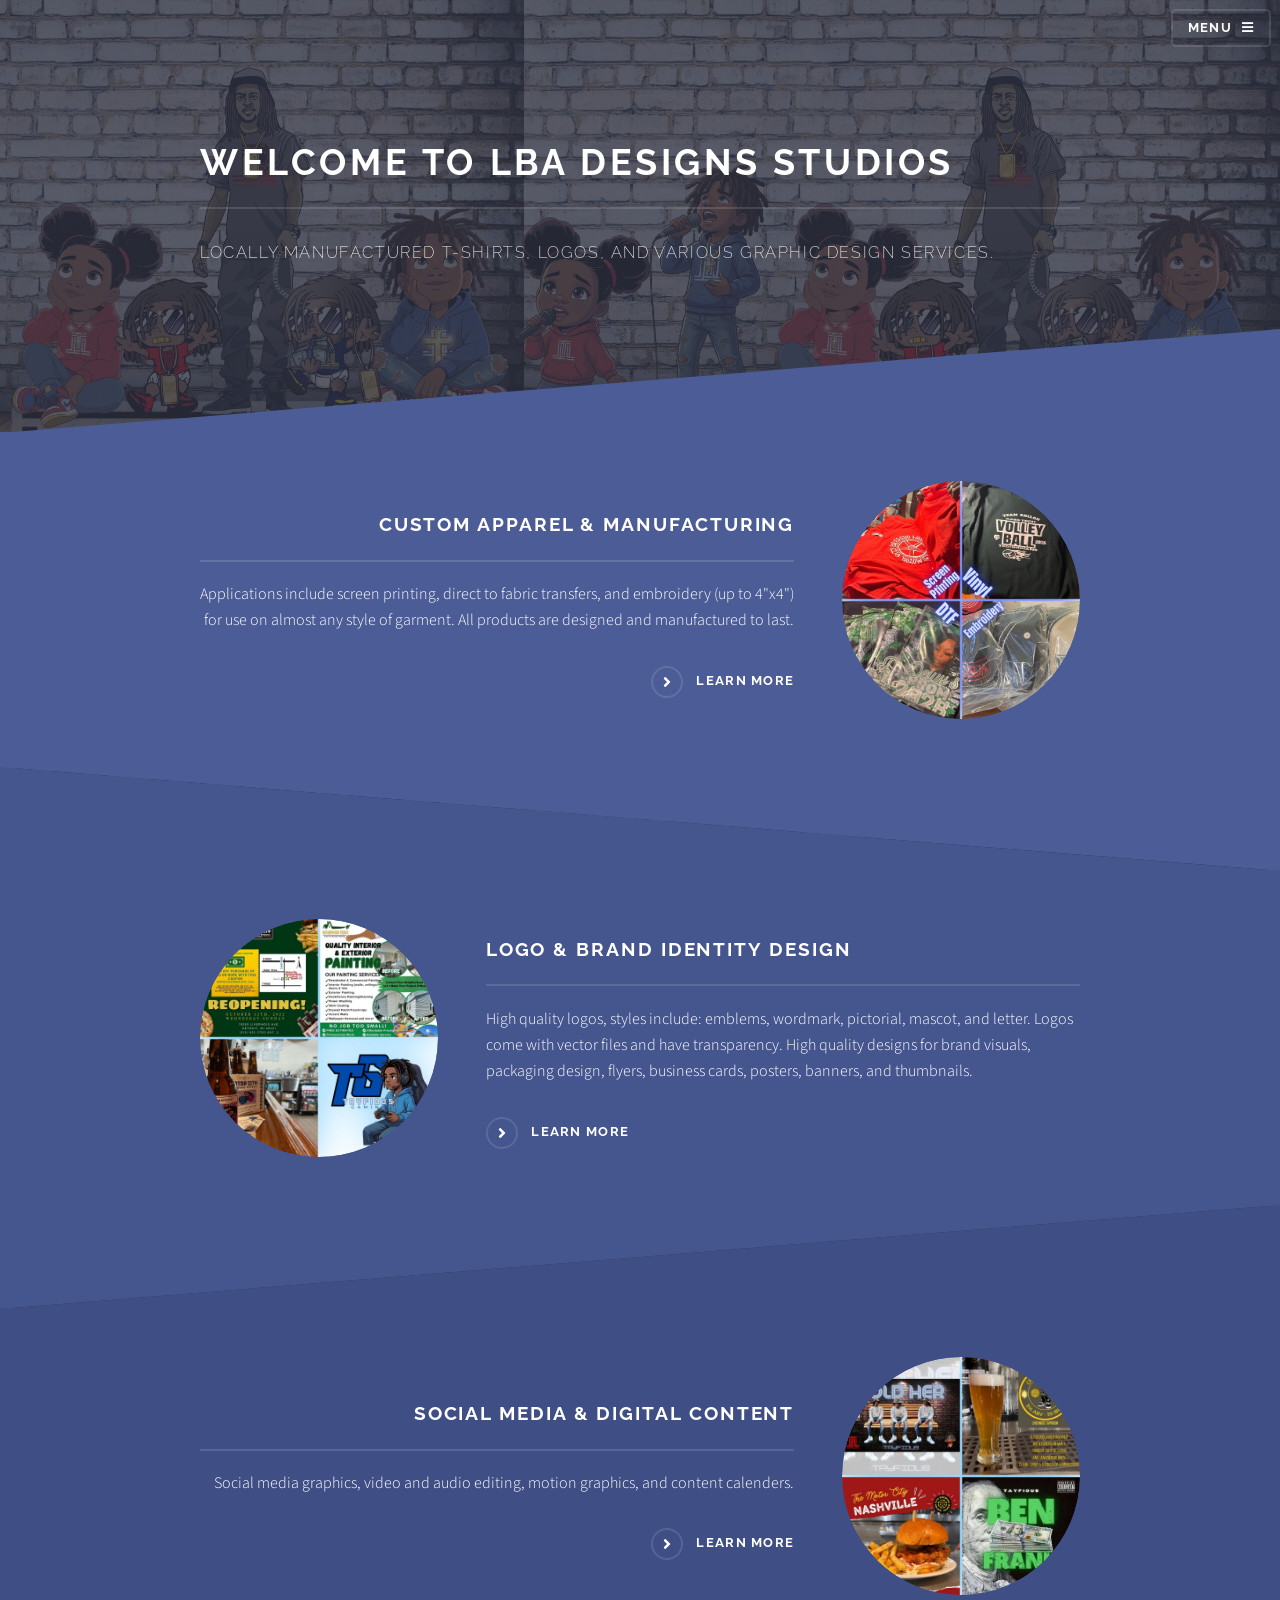
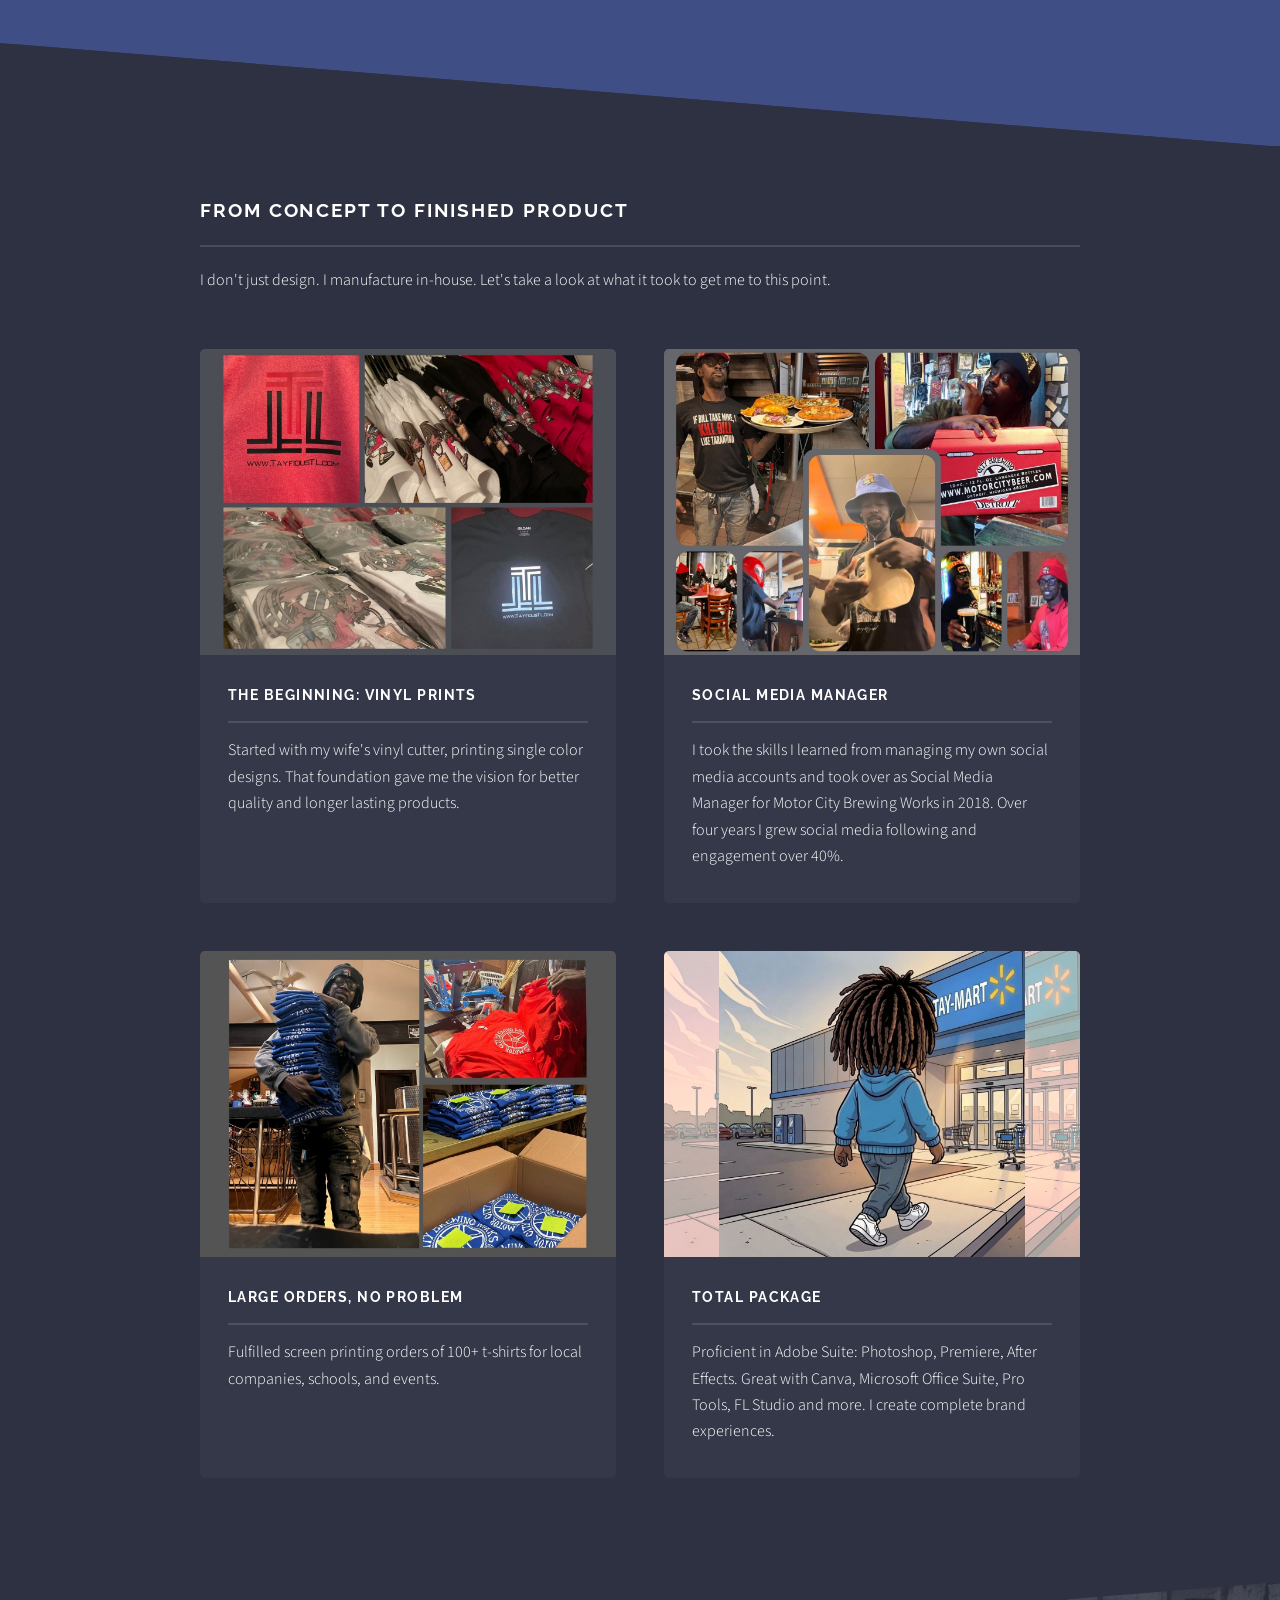
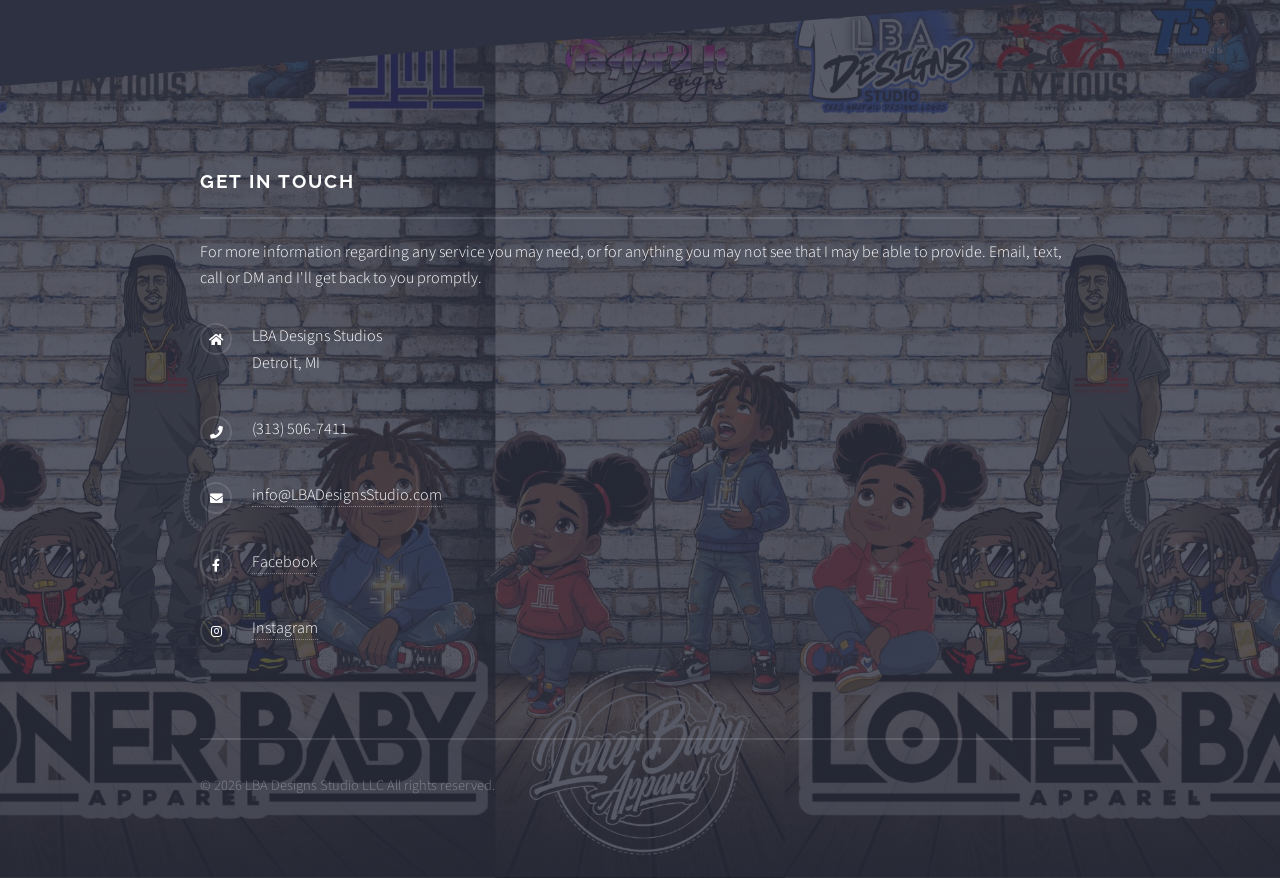
<file: index.html>
<!DOCTYPE HTML>
<!--
-->
<html>
	<head>
		<title>LBA Designs Studio</title>
		<meta charset="utf-8" />
		<meta name="viewport" content="width=device-width, initial-scale=1, user-scalable=no" />
		<link rel="stylesheet" href="assets/css/main.css" />
		<noscript><link rel="stylesheet" href="assets/css/noscript.css" /></noscript>
	</head>
	<body class="is-preload">

		<!-- Page Wrapper -->
			<div id="page-wrapper">

				<!-- Header -->
					<header id="header" class="alt">
						<h1><a href="index.html">LBA Designs Studios</a></h1>
						<nav>
							<a href="#menu">Menu</a>
						</nav>
					</header>

				<!-- Menu -->
					<nav id="menu">
						<div class="inner">
							<h2>Menu</h2>
							<ul class="links">
								<li><a href="index.html">Home</a></li>
								<li><a href="Learn More.html">Learn More</a></li>
								<li><a href="Coming Soon.html">Coming Soon</a></li>
							</ul>
							<a href="#" class="close">Close</a>
						</div>
					</nav>

				<!-- Banner -->
					<section id="banner">
						<div class="inner">
							<div class="logo"></div>
							<h2>Welcome to LBA Designs Studios</h2>
							<p>Locally manufactured t-shirts, logos, and various graphic design services.</p>
						</div>
					</section>

				<!-- Wrapper -->
					<section id="wrapper">

						<!-- One -->
							<section id="one" class="wrapper spotlight style1">
								<div class="inner">
									<a href="#" class="image"><img src="images/pic01.jpg" alt="Various custom apparel designed products" /></a>
									<div class="content">
										<h2 class="major">Custom Apparel & Manufacturing</h2>
										<p>Applications include screen printing, direct to fabric transfers, and embroidery (up to 4"x4") for use on almost any style of garment. All products are designed and manufactured to last.</p>
										<a href="Learn More.html" class="special">Learn more</a>
									</div>
								</div>
							</section>

						<!-- Two -->
							<section id="two" class="wrapper alt spotlight style2">
								<div class="inner">
									<a href="#" class="image"><img src="images/pic02.jpg" alt="Various Logo and brand identity designed products" /></a>
									<div class="content">
										<h2 class="major">Logo & Brand Identity Design</h2>
										<p>High quality logos, styles include: emblems, wordmark, pictorial, mascot, and letter. Logos come with vector files and have transparency. High quality designs for brand visuals, packaging design, flyers, business cards, posters, banners, and thumbnails. </p>
										<a href="Learn More.html" class="special">Learn more</a>
									</div>
								</div>
							</section>

						<!-- Three -->
							<section id="three" class="wrapper spotlight style3">
								<div class="inner">
									<a href="#" class="image"><img src="images/pic03.jpg" alt="Various digital content designs" /></a>
									<div class="content">
										<h2 class="major">Social Media & Digital Content</h2>
										<p>Social media graphics, video and audio editing, motion graphics, and content calenders.</p>
										<a href="Learn More.html" class="special">Learn more</a>
									</div>
								</div>
							</section>

						<!-- Four -->
							<section id="four" class="wrapper alt style1">
								<div class="inner">
									<h2 class="major">From Concept to Finished Product</h2>
									<p>I don't just design. I manufacture in-house. Let's take a look at what it took to get me to this point.</p>
									<section class="features">
										<article>
											<a href="#" class="image"><img src="images/pic04.jpg" alt="examples of my first vinyl printed t-shirts" /></a>
											<h3 class="major">The beginning: Vinyl Prints</h3>
											<p>Started with my wife's vinyl cutter, printing single color designs. That foundation gave me the vision for better quality and longer lasting products.</p>
										</article>
										<article>
											<a href="#" class="image"><img src="images/pic05.jpg" alt="Pictures when I was a manager" /></a>
											<h3 class="major">Social Media Manager</h3>
											<p>I took the skills I learned from managing my own social media accounts and took over as Social Media Manager for Motor City Brewing Works in 2018. Over four years I grew social media following and engagement over 40%.</p>
										</article>
										<article>
											<a href="#" class="image"><img src="images/pic06.jpg" alt="Bulk t-shirt examples" /></a>
											<h3 class="major">Large Orders, No Problem</h3>
											<p>Fulfilled screen printing orders of 100+ t-shirts for local companies, schools, and events.</p>
										</article>
										<article>
											<a href="#" class="image"><img src="images/pic07.jpg" alt="A graphic of someone entering Tay Mart" /></a>
											<h3 class="major">Total Package</h3>
											<p>Proficient in Adobe Suite: Photoshop, Premiere, After Effects. Great with Canva, Microsoft Office Suite, Pro Tools, FL Studio and more. I create complete brand experiences.</p>
										</article>
									</section>
									<ul class="actions">
									</ul>
								</div>
							</section>

					</section>

				<!-- Footer -->
					<section id="footer">
						<div class="inner">
							<h2 class="major">Get in touch</h2>
							<p>For more information regarding any service you may need, or for anything you may not see that I may be able to provide. Email, text, call or DM and I'll get back to you promptly.</p>
							<ul class="contact">
								<li class="icon solid fa-home">
									LBA Designs Studios<br />
									Detroit, MI<br />
									
								</li>
								<li class="icon solid fa-phone">(313) 506-7411</li>
								<li class="icon solid fa-envelope"><a href="mailto:info@LBADesignsStudio.com">info@LBADesignsStudio.com</a></li>
								<li class="icon brands fa-facebook-f"><a href="https://facebook.com/LonerBabyApparel" target="_blank"> Facebook</a></li>
								<li class="icon brands fa-instagram"><a href="https://www.instagram.com/lonerbabyapparel" target="_blank">Instagram</a></li>
							</ul>
							<ul class="copyright">
								<li>&copy; 2026 LBA Designs Studio LLC All rights reserved.</li>
							</ul>
						</div>
					</section>

			</div>

		<!-- Scripts -->
			<script src="assets/js/jquery.min.js"></script>
			<script src="assets/js/jquery.scrollex.min.js"></script>
			<script src="assets/js/browser.min.js"></script>
			<script src="assets/js/breakpoints.min.js"></script>
			<script src="assets/js/util.js"></script>
			<script src="assets/js/main.js"></script>

	</body>
</html>
</file>
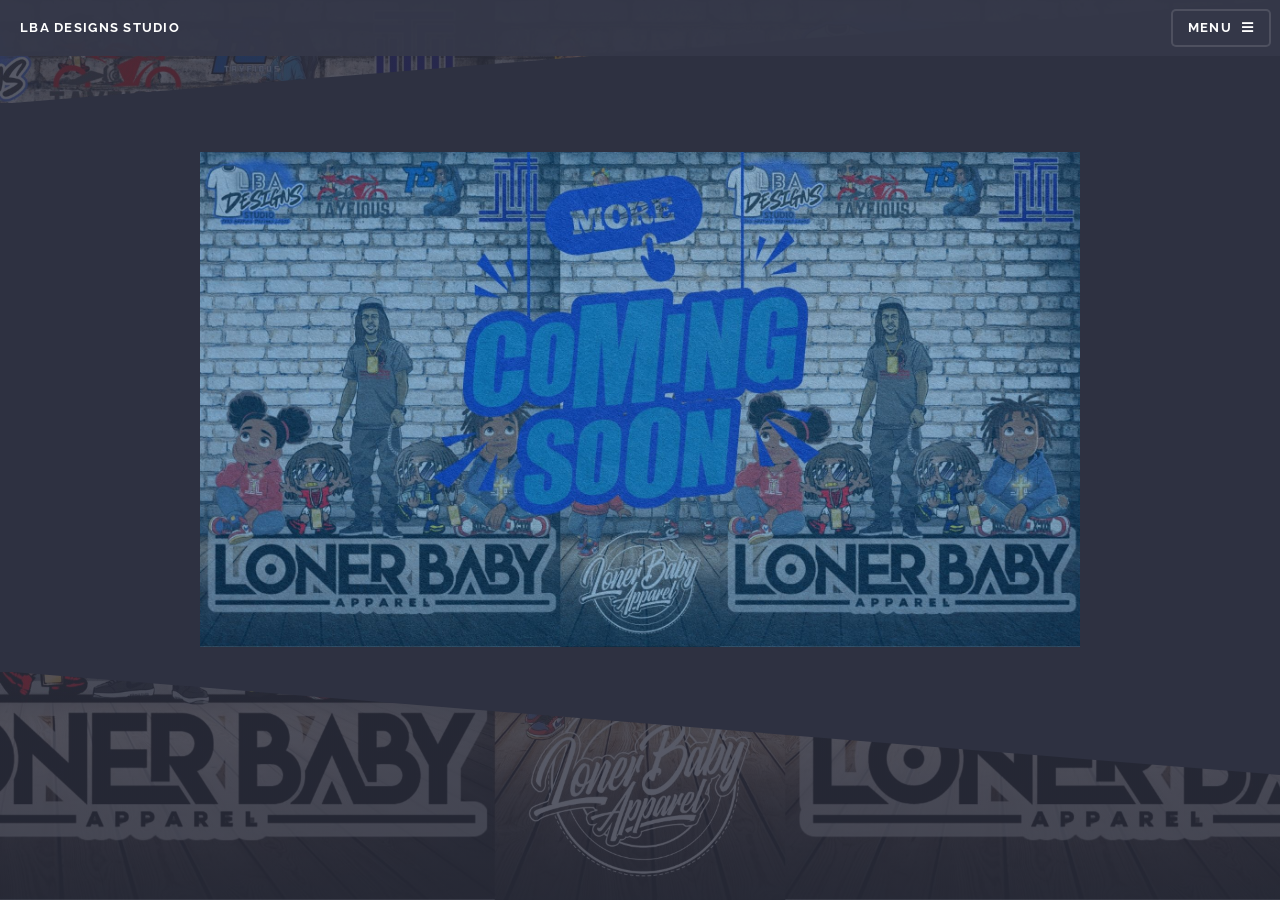
<file: Coming Soon.html>
<!DOCTYPE HTML>
<html>
	<head>
		<title>Coming Soon - LBA Designs Studio</title>
		<meta charset="utf-8" />
		<meta name="viewport" content="width=device-width, initial-scale=1, user-scalable=no" />
		<link rel="stylesheet" href="assets/css/main.css" />
		<noscript><link rel="stylesheet" href="assets/css/noscript.css" /></noscript>
	</head>
	<body class="is-preload">

		<!-- Page Wrapper -->
		<div id="page-wrapper">

			<!-- Header -->
			<header id="header">
				<h1><a href="index.html">LBA Designs Studio</a></h1>
				<nav>
					<a href="#menu">Menu</a>
				</nav>
			</header>

			<!-- Menu -->
			<nav id="menu">
				<div class="inner">
					<h2>Menu</h2>
					<ul class="links">
						<li><a href="index.html">Home</a></li>
						<li><a href="Learn More.html">Learn More</a></li>
						<li><a href="Coming Soon.html">Coming Soon</a></li>
					</ul>
					<a href="#" class="close">Close</a>
				</div>
			</nav>

			<!-- Coming Soon Content -->
			<section id="main" class="wrapper style1">
				<div class="inner" style="display: flex; justify-content: center; align-items: center; min-height: 60vh;">
					<div style="text-align: center;">
						<img src="images/pic15.jpg" alt="Coming Soon - LBA Designs Studio" style="max-width: 100%; height: auto; max-height: 70vh;">
					</div>
				</div>
			</section>

		</div> <!-- Close Page Wrapper -->

		<!-- Scripts -->
		<script src="assets/js/jquery.min.js"></script>
		<script src="assets/js/jquery.scrollex.min.js"></script>
		<script src="assets/js/browser.min.js"></script>
		<script src="assets/js/breakpoints.min.js"></script>
		<script src="assets/js/util.js"></script>
		<script src="assets/js/main.js"></script>

	</body>
</html>
</file>
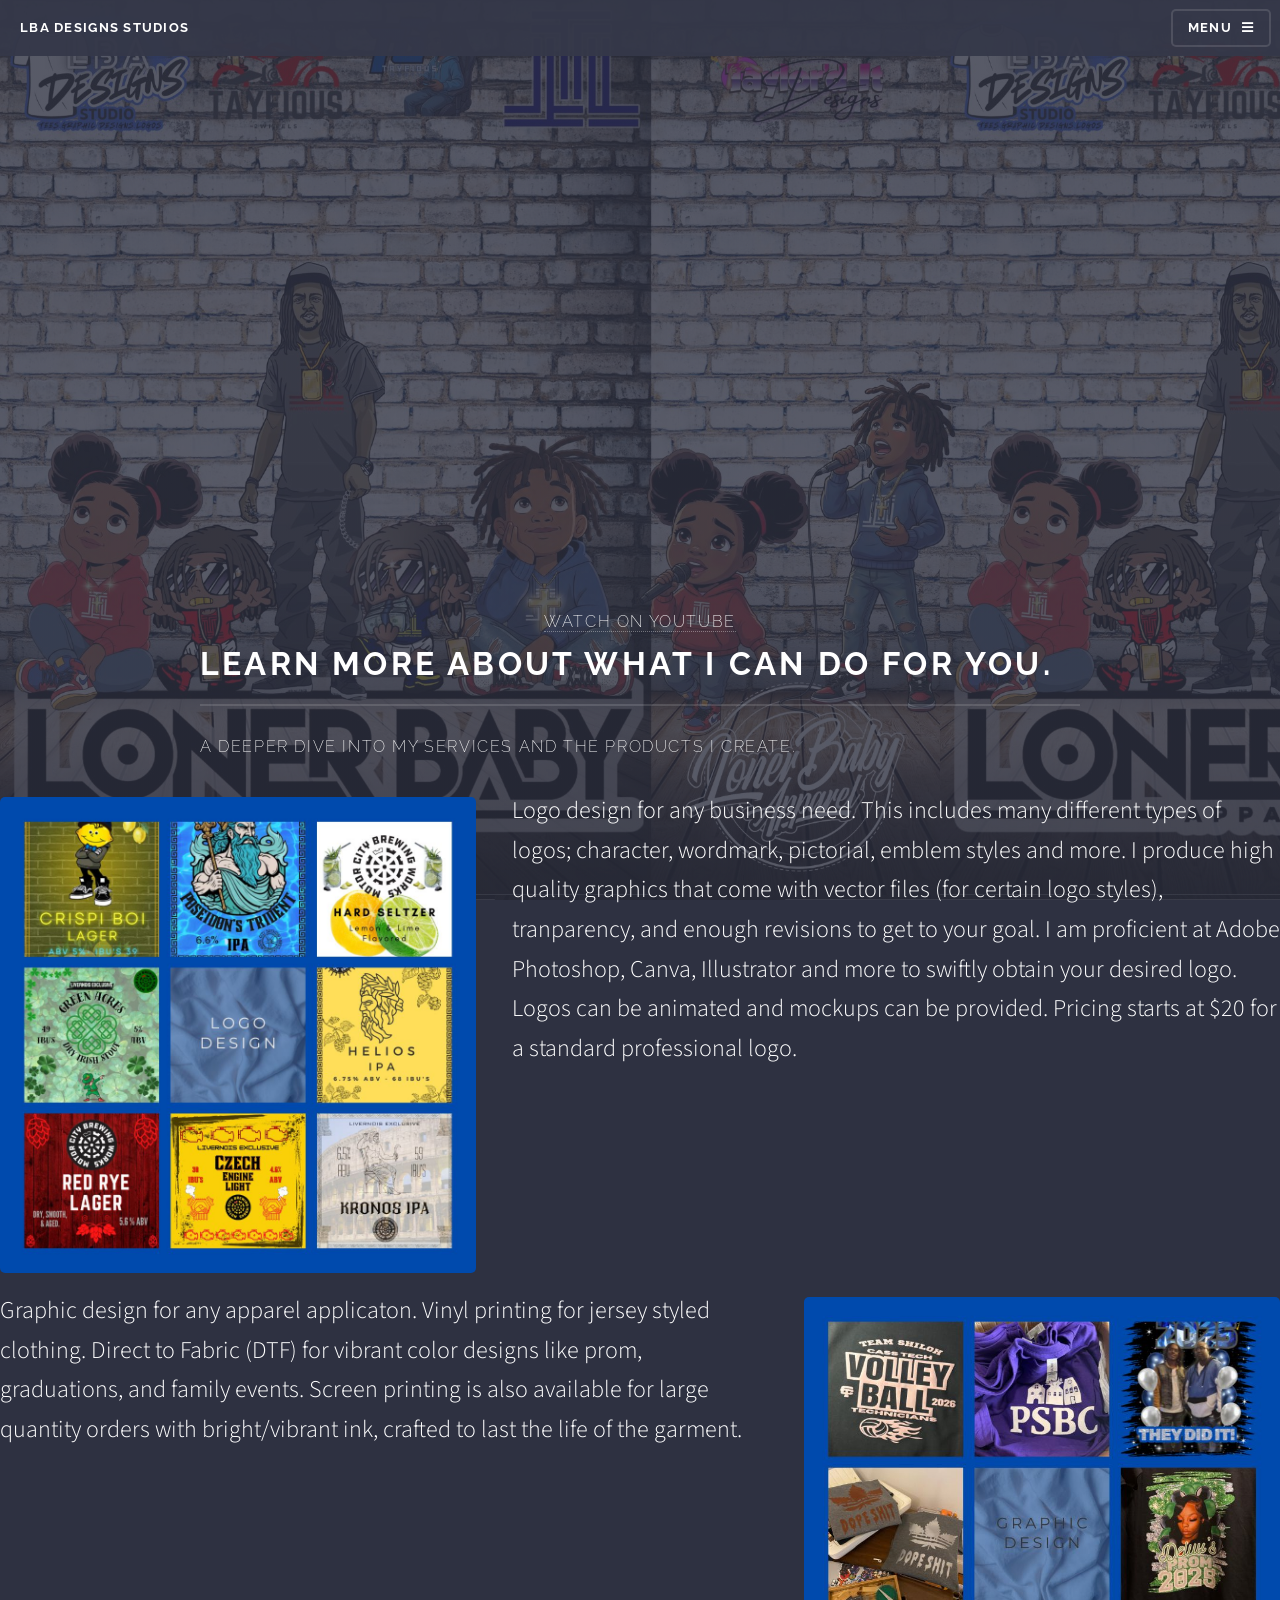
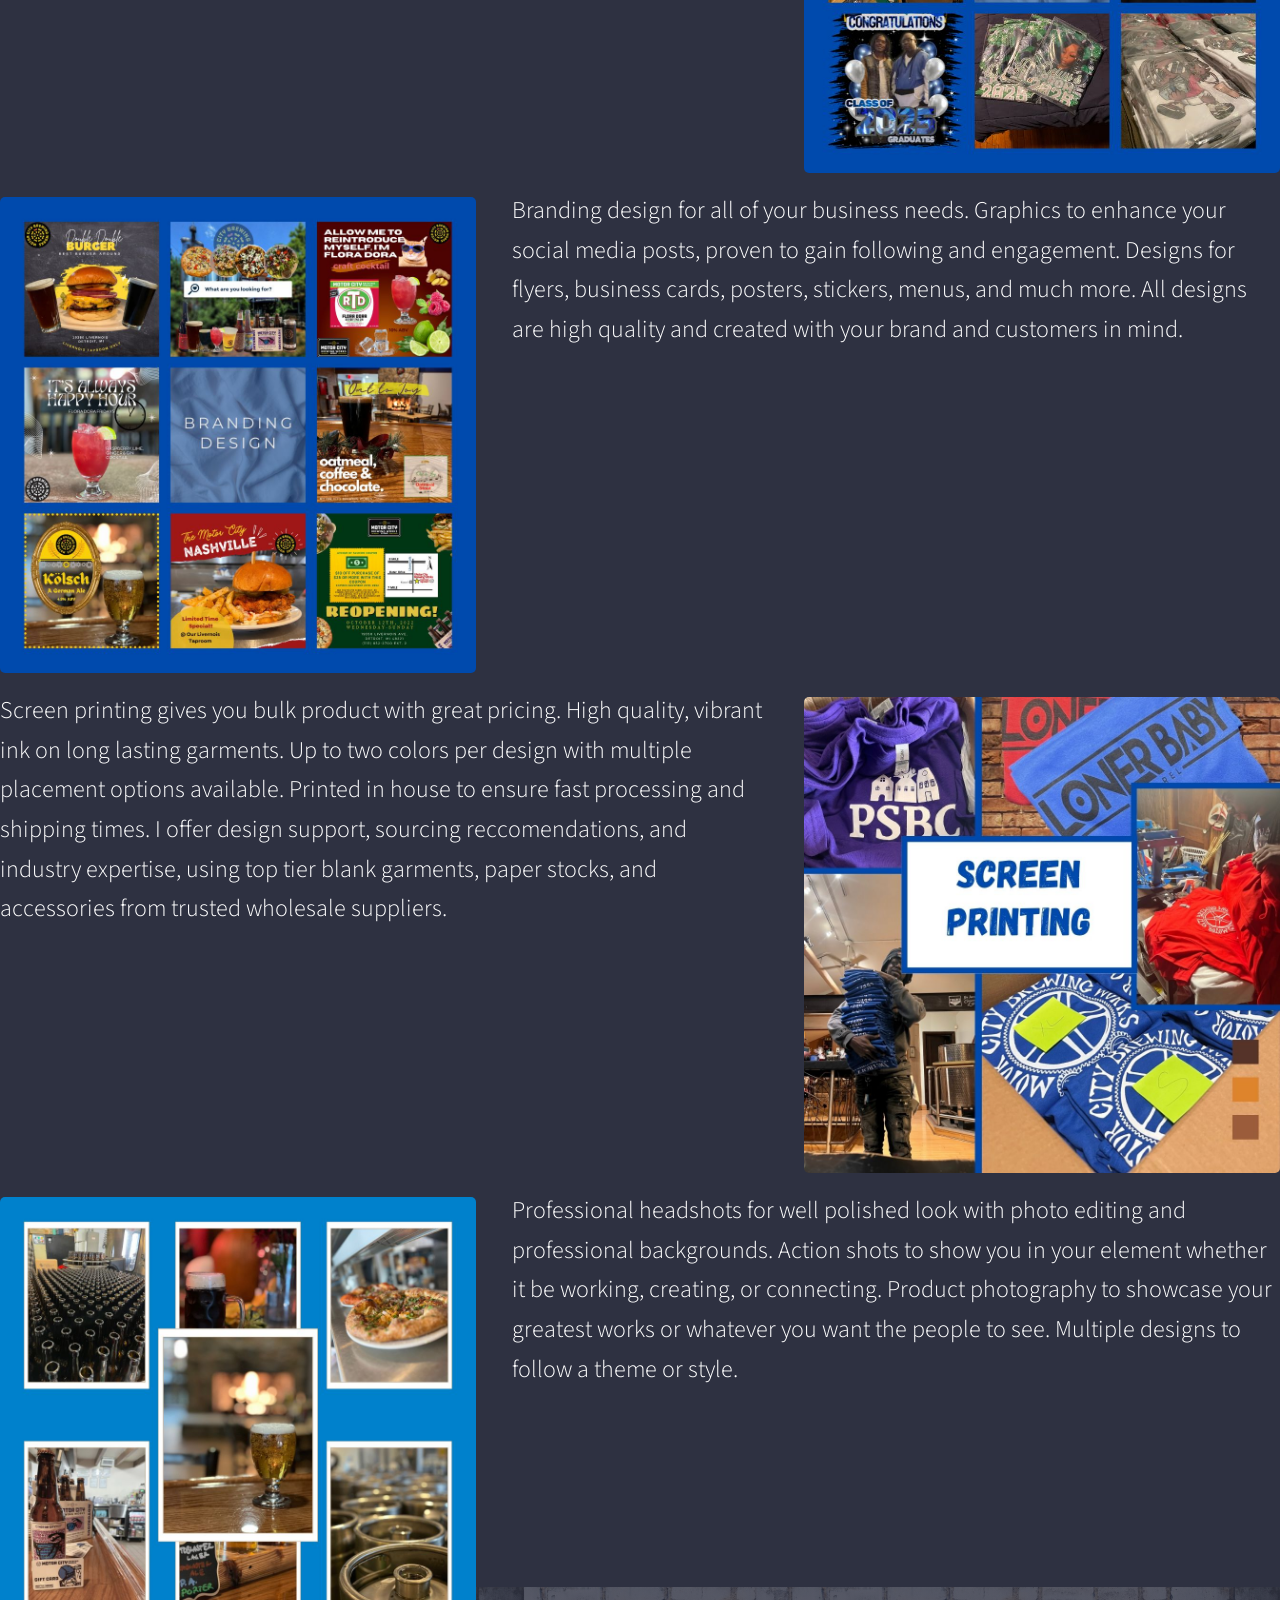
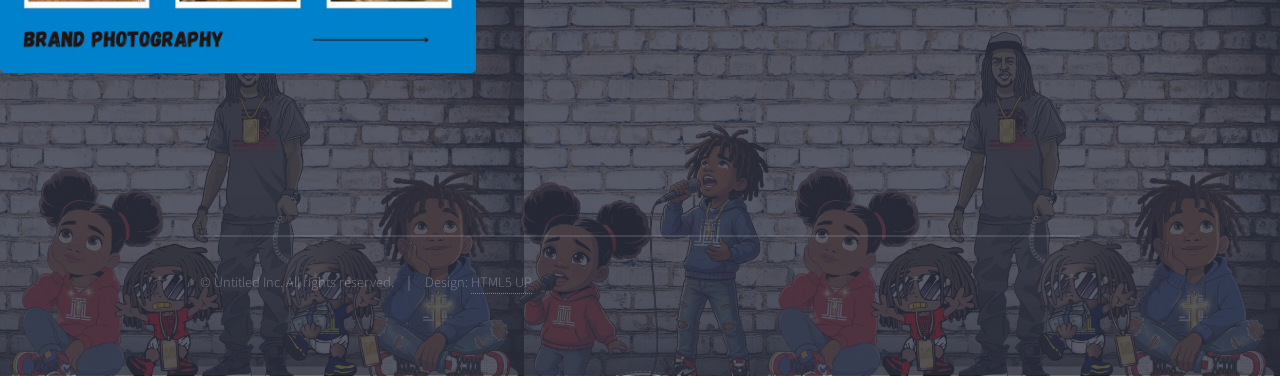
<file: Learn More.html>
<!DOCTYPE HTML>
<!--
-->
<html>
	<head>
		<title>LBA Designs Studios</title>
		<meta charset="utf-8" />
		<meta name="viewport" content="width=device-width, initial-scale=1, user-scalable=no" />
		<meta name="referrer" content="origin-when-cross-origin">
		<link rel="stylesheet" href="assets/css/main.css" />
		<noscript><link rel="stylesheet" href="assets/css/noscript.css" /></noscript>
	</head>
	<body class="is-preload">

		<!-- Page Wrapper -->
			<div id="page-wrapper">

				<!-- Header -->
					<header id="header">
						<h1><a href="index.html">LBA Designs Studios</a></h1>
						<nav>
							<a href="#menu">Menu</a>
						</nav>
					</header>

				<!-- Menu -->
					<nav id="menu">
						<div class="inner">
							<h2>Menu</h2>
							<ul class="links">
								<li><a href="index.html">Home</a></li>
								<li><a href="Learn More.html">Learn More</a></li>
								<li><a href="Coming Soon.html">Coming Soon</a></li>
							</ul>
							<a href="#" class="close">Close</a>
						</div>
					</nav>

				<!-- Wrapper -->
					<section id="wrapper">
						<header>
							<div>
								<!-- Centered Video Container -->
<div style="display: flex; flex-direction: column; align-items: center; gap: 0.75rem;">
	<iframe
		width="800"
		height="450"
		style="max-width: 100%; border: 0;"
		src="https://www.youtube.com/embed/6imOnzk0sNU?rel=0&modestbranding=1&playsinline=1"
		title="YouTube video player"
		allow="accelerometer; autoplay; clipboard-write; encrypted-media; gyroscope; picture-in-picture; web-share"
		referrerpolicy="origin-when-cross-origin"
		allowfullscreen>
	</iframe>
	<p style="margin: 0;">
		<a href="https://www.youtube.com/watch?v=6imOnzk0sNU" target="_blank" rel="noopener noreferrer">Watch on YouTube</a>
	</p>
</div>
							</div>
							<div class="inner">
								<h2>Learn more about what I can do for you.</h2>
								<p>A deeper dive into my services and the products I create.</p>
							</div>
						</header>
															<p style="font-size:x-large"><span class="image left"><img src="images/pic09.jpg" alt="" /></span>Logo design for any business need. This includes many different types of logos; character, wordmark, pictorial, emblem styles and more. I produce high quality graphics that come with vector files (for certain logo styles), tranparency, and enough revisions to get to your goal. I am proficient at Adobe Photoshop, Canva, Illustrator and more to swiftly obtain your desired logo. Logos can be animated and mockups can be provided. Pricing starts at $20 for a standard professional logo. </p>
															<div style="clear: both;"></div>
															<p style="font-size:x-large"><span class="image right"><img src="images/pic14.jpg" alt="" /></span>Graphic design for any apparel applicaton. Vinyl printing for jersey styled clothing. Direct to Fabric (DTF) for vibrant color designs like prom, graduations, and family events. Screen printing is also available for large quantity orders with bright/vibrant ink, crafted to last the life of the garment.</p>
															<div style="clear: both;"></div>
															<p style="font-size:x-large"><span class="image left"><img src="images/pic10.jpg" alt="" /></span>Branding design for all of your business needs. Graphics to enhance your social media posts, proven to gain following and engagement. Designs for flyers, business cards, posters, stickers, menus, and much more. All designs are high quality and created with your brand and customers in mind. </p>
															<div style="clear: both;"></div>
															<p style="font-size:x-large"><span class="image right"><img src="images/pic12.jpg" alt="" /></span>Screen printing gives you bulk product with great pricing. High quality, vibrant ink on long lasting garments. Up to two colors per design with multiple placement options available. Printed in house to ensure fast processing and shipping times. I offer design support, sourcing reccomendations, and industry expertise, using top tier blank garments, paper stocks, and accessories from trusted wholesale suppliers. </p>
															<div style="clear: both;"></div>
															<p style="font-size:x-large"><span class="image left"><img src="images/pic11.jpg" alt="" /></span>Professional headshots for well polished look with photo editing and professional backgrounds. Action shots to show you in your element whether it be working, creating, or connecting. Product photography to showcase your greatest works or whatever you want the people to see. Multiple designs to follow a theme or style.</p>
															<div style="clear: both;"></div>
															<div class="row">
   
</div>

<!-- Next row of images -->


								</div>
							</div>

					</section>

				<!-- Footer -->
					<section id="footer">
						<div class="inner">
							<ul class="copyright">
								<li>&copy; Untitled Inc. All rights reserved.</li><li>Design: <a href="http://html5up.net">HTML5 UP</a></li>
							</ul>
						</div>
					</section>

			</div>

		<!-- Scripts -->
			<script src="assets/js/jquery.min.js"></script>
			<script src="assets/js/jquery.scrollex.min.js"></script>
			<script src="assets/js/browser.min.js"></script>
			<script src="assets/js/breakpoints.min.js"></script>
			<script src="assets/js/util.js"></script>
			<script src="assets/js/main.js"></script>

	</body>
</html>
</file>
<file: assets/css/noscript.css>
/*
	Solid State by HTML5 UP
	html5up.net | @ajlkn
	Free for personal and commercial use under the CCA 3.0 license (html5up.net/license)
*/

/* Banner */

	body.is-preload #banner .logo {
		-moz-transform: none;
		-webkit-transform: none;
		-ms-transform: none;
		transform: none;
		opacity: 1;
	}

	body.is-preload #banner h2 {
		opacity: 1;
		-moz-transform: none;
		-webkit-transform: none;
		-ms-transform: none;
		transform: none;
		-moz-filter: none;
		-webkit-filter: none;
		-ms-filter: none;
		filter: none;
	}

	body.is-preload #banner p {
		opacity: 01;
		-moz-transform: none;
		-webkit-transform: none;
		-ms-transform: none;
		transform: none;
		-moz-filter: none;
		-webkit-filter: none;
		-ms-filter: none;
		filter: none;
	}
</file>
<file: assets/css/main.css>
@import url(fontawesome-all.min.css);
@import url("https://fonts.googleapis.com/css?family=Raleway:200,700|Source+Sans+Pro:300,600,300italic,600italic");

/*
	Solid State by HTML5 UP
	html5up.net | @ajlkn
	Free for personal and commercial use under the CCA 3.0 license (html5up.net/license)
*/

html, body, div, span, applet, object,
iframe, h1, h2, h3, h4, h5, h6, p, blockquote,
pre, a, abbr, acronym, address, big, cite,
code, del, dfn, em, img, ins, kbd, q, s, samp,
small, strike, strong, sub, sup, tt, var, b,
u, i, center, dl, dt, dd, ol, ul, li, fieldset,
form, label, legend, table, caption, tbody,
tfoot, thead, tr, th, td, article, aside,
canvas, details, embed, figure, figcaption,
footer, header, hgroup, menu, nav, output, ruby,
section, summary, time, mark, audio, video {
	margin: 0;
	padding: 0;
	border: 0;
	font-size: 100%;
	font: inherit;
	vertical-align: baseline;}

article, aside, details, figcaption, figure,
footer, header, hgroup, menu, nav, section {
	display: block;}

body {
	line-height: 1;
}

ol, ul {
	list-style: none;
}

blockquote, q {
	quotes: none;
}

	blockquote:before, blockquote:after, q:before, q:after {
		content: '';
		content: none;
	}

table {
	border-collapse: collapse;
	border-spacing: 0;
}

body {
	-webkit-text-size-adjust: none;
}

mark {
	background-color: transparent;
	color: inherit;
}

input::-moz-focus-inner {
	border: 0;
	padding: 0;
}

input, select, textarea {
	-moz-appearance: none;
	-webkit-appearance: none;
	-ms-appearance: none;
	appearance: none;
}

/* Basic */

	@-ms-viewport {
		width: device-width;
	}

	body {
		-ms-overflow-style: scrollbar;
	}

	@media screen and (max-width: 480px) {

		html, body {
			min-width: 320px;
		}

	}

	html {
		box-sizing: border-box;
	}

	*, *:before, *:after {
		box-sizing: inherit;
	}

	body {
		background-color: #2e3141;
		background-image: linear-gradient(to top, rgba(46, 49, 65, 0.8), rgba(46, 49, 65, 0.8)), url("../../images/bg.jpg");
		background-size: auto,
 cover;
		background-attachment: fixed,
 fixed;
		background-position: center,
 center;
	}

		body.is-preload *, body.is-preload *:before, body.is-preload *:after {
			-moz-animation: none !important;
			-webkit-animation: none !important;
			-ms-animation: none !important;
			animation: none !important;
			-moz-transition: none !important;
			-webkit-transition: none !important;
			-ms-transition: none !important;
			transition: none !important;
		}

/* Type */

	body, input, select, textarea {
		color: #ffffff;
		font-family: "Source Sans Pro", Helvetica, sans-serif;
		font-size: 16.5pt;
		font-weight: 300;
		line-height: 1.65;
	}

		@media screen and (max-width: 1680px) {

			body, input, select, textarea {
				font-size: 13pt;
			}

		}

		@media screen and (max-width: 1280px) {

			body, input, select, textarea {
				font-size: 12pt;
			}

		}

		@media screen and (max-width: 980px) {

			body, input, select, textarea {
				font-size: 12pt;
			}

		}

		@media screen and (max-width: 736px) {

			body, input, select, textarea {
				font-size: 12pt;
			}

		}

		@media screen and (max-width: 480px) {

			body, input, select, textarea {
				font-size: 12pt;
			}

		}

	a {
		-moz-transition: color 0.2s ease-in-out, border-bottom-color 0.2s ease-in-out;
		-webkit-transition: color 0.2s ease-in-out, border-bottom-color 0.2s ease-in-out;
		-ms-transition: color 0.2s ease-in-out, border-bottom-color 0.2s ease-in-out;
		transition: color 0.2s ease-in-out, border-bottom-color 0.2s ease-in-out;
		border-bottom: dotted 1px rgba(255, 255, 255, 0.35);
		color: #ffffff;
		text-decoration: none;
	}

		a:hover {
			border-bottom-color: transparent;
			color: #ffffff !important;
		}

		a.special:not(.button) {
			text-decoration: none;
			border-bottom: 0;
			display: block;
			font-family: Raleway, Helvetica, sans-serif;
			font-size: 0.8em;
			font-weight: 700;
			letter-spacing: 0.1em;
			margin: 0 0 2em 0;
			text-transform: uppercase;
		}

			a.special:not(.button):before {
				-moz-osx-font-smoothing: grayscale;
				-webkit-font-smoothing: antialiased;
				display: inline-block;
				font-style: normal;
				font-variant: normal;
				text-rendering: auto;
				line-height: 1;
				text-transform: none !important;
				font-family: 'Font Awesome 5 Free';
				font-weight: 900;
			}

			a.special:not(.button):before {
				-moz-transition: background-color 0.2s ease-in-out;
				-webkit-transition: background-color 0.2s ease-in-out;
				-ms-transition: background-color 0.2s ease-in-out;
				transition: background-color 0.2s ease-in-out;
				border-radius: 100%;
				border: solid 2px rgba(255, 255, 255, 0.125);
				content: '\f105';
				display: inline-block;
				font-size: 1.25em;
				height: 2em;
				line-height: 1.75em;
				margin-right: 0.85em;
				text-align: center;
				text-indent: 0.15em;
				vertical-align: middle;
				width: 2em;
			}

			a.special:not(.button):hover:before {
				background-color: rgba(255, 255, 255, 0.025);
			}

			a.special:not(.button):active:before {
				background-color: rgba(255, 255, 255, 0.075);
			}

	strong, b {
		color: #ffffff;
		font-weight: 600;
	}

	em, i {
		font-style: italic;
	}

	p {
		margin: 0 0 2em 0;
	}

	h1, h2, h3, h4, h5, h6 {
		color: #ffffff;
		font-family: Raleway, Helvetica, sans-serif;
		font-weight: 700;
		letter-spacing: 0.1em;
		margin: 0 0 1em 0;
		text-transform: uppercase;
	}

		h1 a, h2 a, h3 a, h4 a, h5 a, h6 a {
			color: inherit;
			text-decoration: none;
			border-bottom: 0;
		}

		h1 span, h2 span, h3 span, h4 span, h5 span, h6 span {
			font-weight: 200;
		}

		h1.major, h2.major, h3.major, h4.major, h5.major, h6.major {
			padding-bottom: 1em;
			border-bottom: solid 2px rgba(255, 255, 255, 0.125);
		}

	h2 {
		font-size: 1.2em;
	}

	h3 {
		font-size: 0.9em;
	}

	h4 {
		font-size: 0.7em;
	}

	h5 {
		font-size: 0.7em;
	}

	h6 {
		font-size: 0.7em;
	}

	@media screen and (max-width: 736px) {

		h2 {
			font-size: 1em;
		}

		h3 {
			font-size: 0.8em;
		}

	}

	sub {
		font-size: 0.8em;
		position: relative;
		top: 0.5em;
	}

	sup {
		font-size: 0.8em;
		position: relative;
		top: -0.5em;
	}

	blockquote {
		border-left: solid 4px rgba(255, 255, 255, 0.125);
		font-style: italic;
		margin: 0 0 2em 0;
		padding: 0.5em 0 0.5em 2em;
	}

	code {
		background: rgba(255, 255, 255, 0.025);
		border-radius: 5px;
		border: solid 2px rgba(255, 255, 255, 0.125);
		font-family: "Courier New", monospace;
		font-size: 0.9em;
		margin: 0 0.25em;
		padding: 0.25em 0.65em;
	}

	pre {
		-webkit-overflow-scrolling: touch;
		font-family: "Courier New", monospace;
		font-size: 0.9em;
		margin: 0 0 2em 0;
	}

		pre code {
			display: block;
			line-height: 1.75em;
			padding: 1em 1.5em;
			overflow-x: auto;
		}

	hr {
		border: 0;
		border-bottom: solid 2px rgba(255, 255, 255, 0.125);
		margin: 2.5em 0;
	}

		hr.major {
			margin: 4em 0;
		}

	.align-left {
		text-align: left;
	}

	.align-center {
		text-align: center;
	}

	.align-right {
		text-align: right;
	}

/* Row */

	.row {
		display: flex;
		flex-wrap: wrap;
		box-sizing: border-box;
		align-items: stretch;
	}

		.row > * {
			box-sizing: border-box;
		}

		.row.gtr-uniform > * > :last-child {
			margin-bottom: 0;
		}

		.row.aln-left {
			justify-content: flex-start;
		}

		.row.aln-center {
			justify-content: center;
		}

		.row.aln-right {
			justify-content: flex-end;
		}

		.row.aln-top {
			align-items: flex-start;
		}

		.row.aln-middle {
			align-items: center;
		}

		.row.aln-bottom {
			align-items: flex-end;
		}

		.row > .imp {
			order: -1;
		}

		.row > .col-1 {
			width: 8.33333%;
		}

		.row > .off-1 {
			margin-left: 8.33333%;
		}

		.row > .col-2 {
			width: 16.66667%;
		}

		.row > .off-2 {
			margin-left: 16.66667%;
		}

		.row > .col-3 {
			width: 25%;
		}

		.row > .off-3 {
			margin-left: 25%;
		}

		.row > .col-4 {
			width: 33.33333%;
		}

		.row > .off-4 {
			margin-left: 33.33333%;
		}

		.row > .col-5 {
			width: 41.66667%;
		}

		.row > .off-5 {
			margin-left: 41.66667%;
		}

		.row > .col-6 {
			width: 50%;
		}

		.row > .off-6 {
			margin-left: 50%;
		}

		.row > .col-7 {
			width: 58.33333%;
		}

		.row > .off-7 {
			margin-left: 58.33333%;
		}

		.row > .col-8 {
			width: 66.66667%;
		}

		.row > .off-8 {
			margin-left: 66.66667%;
		}

		.row > .col-9 {
			width: 75%;
		}

		.row > .off-9 {
			margin-left: 75%;
		}

		.row > .col-10 {
			width: 83.33333%;
		}

		.row > .off-10 {
			margin-left: 83.33333%;
		}

		.row > .col-11 {
			width: 91.66667%;
		}

		.row > .off-11 {
			margin-left: 91.66667%;
		}

		.row > .col-12 {
			width: 100%;
		}

		.row > .off-12 {
			margin-left: 100%;
		}

		.row.gtr-0 {
			margin-top: 0;
			margin-left: 0em;
		}

			.row.gtr-0 > * {
				padding: 0 0 0 0em;
			}

			.row.gtr-0.gtr-uniform {
				margin-top: 0em;
			}

				.row.gtr-0.gtr-uniform > * {
					padding-top: 0em;
				}

		.row.gtr-25 {
			margin-top: 0;
			margin-left: -0.4375em;
		}

			.row.gtr-25 > * {
				padding: 0 0 0 0.4375em;
			}

			.row.gtr-25.gtr-uniform {
				margin-top: -0.4375em;
			}

				.row.gtr-25.gtr-uniform > * {
					padding-top: 0.4375em;
				}

		.row.gtr-50 {
			margin-top: 0;
			margin-left: -0.875em;
		}

			.row.gtr-50 > * {
				padding: 0 0 0 0.875em;
			}

			.row.gtr-50.gtr-uniform {
				margin-top: -0.875em;
			}

				.row.gtr-50.gtr-uniform > * {
					padding-top: 0.875em;
				}

		.row {
			margin-top: 0;
			margin-left: -1.75em;
		}

			.row > * {
				padding: 0 0 0 1.75em;
			}

			.row.gtr-uniform {
				margin-top: -1.75em;
			}

				.row.gtr-uniform > * {
					padding-top: 1.75em;
				}

		.row.gtr-150 {
			margin-top: 0;
			margin-left: -2.625em;
		}

			.row.gtr-150 > * {
				padding: 0 0 0 2.625em;
			}

			.row.gtr-150.gtr-uniform {
				margin-top: -2.625em;
			}

				.row.gtr-150.gtr-uniform > * {
					padding-top: 2.625em;
				}

		.row.gtr-200 {
			margin-top: 0;
			margin-left: -3.5em;
		}

			.row.gtr-200 > * {
				padding: 0 0 0 3.5em;
			}

			.row.gtr-200.gtr-uniform {
				margin-top: -3.5em;
			}

				.row.gtr-200.gtr-uniform > * {
					padding-top: 3.5em;
				}

		@media screen and (max-width: 1680px) {

			.row {
				display: flex;
				flex-wrap: wrap;
				box-sizing: border-box;
				align-items: stretch;
			}

				.row > * {
					box-sizing: border-box;
				}

				.row.gtr-uniform > * > :last-child {
					margin-bottom: 0;
				}

				.row.aln-left {
					justify-content: flex-start;
				}

				.row.aln-center {
					justify-content: center;
				}

				.row.aln-right {
					justify-content: flex-end;
				}

				.row.aln-top {
					align-items: flex-start;
				}

				.row.aln-middle {
					align-items: center;
				}

				.row.aln-bottom {
					align-items: flex-end;
				}

				.row > .imp-xlarge {
					order: -1;
				}

				.row > .col-1-xlarge {
					width: 8.33333%;
				}

				.row > .off-1-xlarge {
					margin-left: 8.33333%;
				}

				.row > .col-2-xlarge {
					width: 16.66667%;
				}

				.row > .off-2-xlarge {
					margin-left: 16.66667%;
				}

				.row > .col-3-xlarge {
					width: 25%;
				}

				.row > .off-3-xlarge {
					margin-left: 25%;
				}

				.row > .col-4-xlarge {
					width: 33.33333%;
				}

				.row > .off-4-xlarge {
					margin-left: 33.33333%;
				}

				.row > .col-5-xlarge {
					width: 41.66667%;
				}

				.row > .off-5-xlarge {
					margin-left: 41.66667%;
				}

				.row > .col-6-xlarge {
					width: 50%;
				}

				.row > .off-6-xlarge {
					margin-left: 50%;
				}

				.row > .col-7-xlarge {
					width: 58.33333%;
				}

				.row > .off-7-xlarge {
					margin-left: 58.33333%;
				}

				.row > .col-8-xlarge {
					width: 66.66667%;
				}

				.row > .off-8-xlarge {
					margin-left: 66.66667%;
				}

				.row > .col-9-xlarge {
					width: 75%;
				}

				.row > .off-9-xlarge {
					margin-left: 75%;
				}

				.row > .col-10-xlarge {
					width: 83.33333%;
				}

				.row > .off-10-xlarge {
					margin-left: 83.33333%;
				}

				.row > .col-11-xlarge {
					width: 91.66667%;
				}

				.row > .off-11-xlarge {
					margin-left: 91.66667%;
				}

				.row > .col-12-xlarge {
					width: 100%;
				}

				.row > .off-12-xlarge {
					margin-left: 100%;
				}

				.row.gtr-0 {
					margin-top: 0;
					margin-left: 0em;
				}

					.row.gtr-0 > * {
						padding: 0 0 0 0em;
					}

					.row.gtr-0.gtr-uniform {
						margin-top: 0em;
					}

						.row.gtr-0.gtr-uniform > * {
							padding-top: 0em;
						}

				.row.gtr-25 {
					margin-top: 0;
					margin-left: -0.4375em;
				}

					.row.gtr-25 > * {
						padding: 0 0 0 0.4375em;
					}

					.row.gtr-25.gtr-uniform {
						margin-top: -0.4375em;
					}

						.row.gtr-25.gtr-uniform > * {
							padding-top: 0.4375em;
						}

				.row.gtr-50 {
					margin-top: 0;
					margin-left: -0.875em;
				}

					.row.gtr-50 > * {
						padding: 0 0 0 0.875em;
					}

					.row.gtr-50.gtr-uniform {
						margin-top: -0.875em;
					}

						.row.gtr-50.gtr-uniform > * {
							padding-top: 0.875em;
						}

				.row {
					margin-top: 0;
					margin-left: -1.75em;
				}

					.row > * {
						padding: 0 0 0 1.75em;
					}

					.row.gtr-uniform {
						margin-top: -1.75em;
					}

						.row.gtr-uniform > * {
							padding-top: 1.75em;
						}

				.row.gtr-150 {
					margin-top: 0;
					margin-left: -2.625em;
				}

					.row.gtr-150 > * {
						padding: 0 0 0 2.625em;
					}

					.row.gtr-150.gtr-uniform {
						margin-top: -2.625em;
					}

						.row.gtr-150.gtr-uniform > * {
							padding-top: 2.625em;
						}

				.row.gtr-200 {
					margin-top: 0;
					margin-left: -3.5em;
				}

					.row.gtr-200 > * {
						padding: 0 0 0 3.5em;
					}

					.row.gtr-200.gtr-uniform {
						margin-top: -3.5em;
					}

						.row.gtr-200.gtr-uniform > * {
							padding-top: 3.5em;
						}

		}

		@media screen and (max-width: 1280px) {

			.row {
				display: flex;
				flex-wrap: wrap;
				box-sizing: border-box;
				align-items: stretch;
			}

				.row > * {
					box-sizing: border-box;
				}

				.row.gtr-uniform > * > :last-child {
					margin-bottom: 0;
				}

				.row.aln-left {
					justify-content: flex-start;
				}

				.row.aln-center {
					justify-content: center;
				}

				.row.aln-right {
					justify-content: flex-end;
				}

				.row.aln-top {
					align-items: flex-start;
				}

				.row.aln-middle {
					align-items: center;
				}

				.row.aln-bottom {
					align-items: flex-end;
				}

				.row > .imp-large {
					order: -1;
				}

				.row > .col-1-large {
					width: 8.33333%;
				}

				.row > .off-1-large {
					margin-left: 8.33333%;
				}

				.row > .col-2-large {
					width: 16.66667%;
				}

				.row > .off-2-large {
					margin-left: 16.66667%;
				}

				.row > .col-3-large {
					width: 25%;
				}

				.row > .off-3-large {
					margin-left: 25%;
				}

				.row > .col-4-large {
					width: 33.33333%;
				}

				.row > .off-4-large {
					margin-left: 33.33333%;
				}

				.row > .col-5-large {
					width: 41.66667%;
				}

				.row > .off-5-large {
					margin-left: 41.66667%;
				}

				.row > .col-6-large {
					width: 50%;
				}

				.row > .off-6-large {
					margin-left: 50%;
				}

				.row > .col-7-large {
					width: 58.33333%;
				}

				.row > .off-7-large {
					margin-left: 58.33333%;
				}

				.row > .col-8-large {
					width: 66.66667%;
				}

				.row > .off-8-large {
					margin-left: 66.66667%;
				}

				.row > .col-9-large {
					width: 75%;
				}

				.row > .off-9-large {
					margin-left: 75%;
				}

				.row > .col-10-large {
					width: 83.33333%;
				}

				.row > .off-10-large {
					margin-left: 83.33333%;
				}

				.row > .col-11-large {
					width: 91.66667%;
				}

				.row > .off-11-large {
					margin-left: 91.66667%;
				}

				.row > .col-12-large {
					width: 100%;
				}

				.row > .off-12-large {
					margin-left: 100%;
				}

				.row.gtr-0 {
					margin-top: 0;
					margin-left: 0em;
				}

					.row.gtr-0 > * {
						padding: 0 0 0 0em;
					}

					.row.gtr-0.gtr-uniform {
						margin-top: 0em;
					}

						.row.gtr-0.gtr-uniform > * {
							padding-top: 0em;
						}

				.row.gtr-25 {
					margin-top: 0;
					margin-left: -0.4375em;
				}

					.row.gtr-25 > * {
						padding: 0 0 0 0.4375em;
					}

					.row.gtr-25.gtr-uniform {
						margin-top: -0.4375em;
					}

						.row.gtr-25.gtr-uniform > * {
							padding-top: 0.4375em;
						}

				.row.gtr-50 {
					margin-top: 0;
					margin-left: -0.875em;
				}

					.row.gtr-50 > * {
						padding: 0 0 0 0.875em;
					}

					.row.gtr-50.gtr-uniform {
						margin-top: -0.875em;
					}

						.row.gtr-50.gtr-uniform > * {
							padding-top: 0.875em;
						}

				.row {
					margin-top: 0;
					margin-left: -1.75em;
				}

					.row > * {
						padding: 0 0 0 1.75em;
					}

					.row.gtr-uniform {
						margin-top: -1.75em;
					}

						.row.gtr-uniform > * {
							padding-top: 1.75em;
						}

				.row.gtr-150 {
					margin-top: 0;
					margin-left: -2.625em;
				}

					.row.gtr-150 > * {
						padding: 0 0 0 2.625em;
					}

					.row.gtr-150.gtr-uniform {
						margin-top: -2.625em;
					}

						.row.gtr-150.gtr-uniform > * {
							padding-top: 2.625em;
						}

				.row.gtr-200 {
					margin-top: 0;
					margin-left: -3.5em;
				}

					.row.gtr-200 > * {
						padding: 0 0 0 3.5em;
					}

					.row.gtr-200.gtr-uniform {
						margin-top: -3.5em;
					}

						.row.gtr-200.gtr-uniform > * {
							padding-top: 3.5em;
						}

		}

		@media screen and (max-width: 980px) {

			.row {
				display: flex;
				flex-wrap: wrap;
				box-sizing: border-box;
				align-items: stretch;
			}

				.row > * {
					box-sizing: border-box;
				}

				.row.gtr-uniform > * > :last-child {
					margin-bottom: 0;
				}

				.row.aln-left {
					justify-content: flex-start;
				}

				.row.aln-center {
					justify-content: center;
				}

				.row.aln-right {
					justify-content: flex-end;
				}

				.row.aln-top {
					align-items: flex-start;
				}

				.row.aln-middle {
					align-items: center;
				}

				.row.aln-bottom {
					align-items: flex-end;
				}

				.row > .imp-medium {
					order: -1;
				}

				.row > .col-1-medium {
					width: 8.33333%;
				}

				.row > .off-1-medium {
					margin-left: 8.33333%;
				}

				.row > .col-2-medium {
					width: 16.66667%;
				}

				.row > .off-2-medium {
					margin-left: 16.66667%;
				}

				.row > .col-3-medium {
					width: 25%;
				}

				.row > .off-3-medium {
					margin-left: 25%;
				}

				.row > .col-4-medium {
					width: 33.33333%;
				}

				.row > .off-4-medium {
					margin-left: 33.33333%;
				}

				.row > .col-5-medium {
					width: 41.66667%;
				}

				.row > .off-5-medium {
					margin-left: 41.66667%;
				}

				.row > .col-6-medium {
					width: 50%;
				}

				.row > .off-6-medium {
					margin-left: 50%;
				}

				.row > .col-7-medium {
					width: 58.33333%;
				}

				.row > .off-7-medium {
					margin-left: 58.33333%;
				}

				.row > .col-8-medium {
					width: 66.66667%;
				}

				.row > .off-8-medium {
					margin-left: 66.66667%;
				}

				.row > .col-9-medium {
					width: 75%;
				}

				.row > .off-9-medium {
					margin-left: 75%;
				}

				.row > .col-10-medium {
					width: 83.33333%;
				}

				.row > .off-10-medium {
					margin-left: 83.33333%;
				}

				.row > .col-11-medium {
					width: 91.66667%;
				}

				.row > .off-11-medium {
					margin-left: 91.66667%;
				}

				.row > .col-12-medium {
					width: 100%;
				}

				.row > .off-12-medium {
					margin-left: 100%;
				}

				.row.gtr-0 {
					margin-top: 0;
					margin-left: 0em;
				}

					.row.gtr-0 > * {
						padding: 0 0 0 0em;
					}

					.row.gtr-0.gtr-uniform {
						margin-top: 0em;
					}

						.row.gtr-0.gtr-uniform > * {
							padding-top: 0em;
						}

				.row.gtr-25 {
					margin-top: 0;
					margin-left: -0.4375em;
				}

					.row.gtr-25 > * {
						padding: 0 0 0 0.4375em;
					}

					.row.gtr-25.gtr-uniform {
						margin-top: -0.4375em;
					}

						.row.gtr-25.gtr-uniform > * {
							padding-top: 0.4375em;
						}

				.row.gtr-50 {
					margin-top: 0;
					margin-left: -0.875em;
				}

					.row.gtr-50 > * {
						padding: 0 0 0 0.875em;
					}

					.row.gtr-50.gtr-uniform {
						margin-top: -0.875em;
					}

						.row.gtr-50.gtr-uniform > * {
							padding-top: 0.875em;
						}

				.row {
					margin-top: 0;
					margin-left: -1.75em;
				}

					.row > * {
						padding: 0 0 0 1.75em;
					}

					.row.gtr-uniform {
						margin-top: -1.75em;
					}

						.row.gtr-uniform > * {
							padding-top: 1.75em;
						}

				.row.gtr-150 {
					margin-top: 0;
					margin-left: -2.625em;
				}

					.row.gtr-150 > * {
						padding: 0 0 0 2.625em;
					}

					.row.gtr-150.gtr-uniform {
						margin-top: -2.625em;
					}

						.row.gtr-150.gtr-uniform > * {
							padding-top: 2.625em;
						}

				.row.gtr-200 {
					margin-top: 0;
					margin-left: -3.5em;
				}

					.row.gtr-200 > * {
						padding: 0 0 0 3.5em;
					}

					.row.gtr-200.gtr-uniform {
						margin-top: -3.5em;
					}

						.row.gtr-200.gtr-uniform > * {
							padding-top: 3.5em;
						}

		}

		@media screen and (max-width: 736px) {

			.row {
				display: flex;
				flex-wrap: wrap;
				box-sizing: border-box;
				align-items: stretch;
			}

				.row > * {
					box-sizing: border-box;
				}

				.row.gtr-uniform > * > :last-child {
					margin-bottom: 0;
				}

				.row.aln-left {
					justify-content: flex-start;
				}

				.row.aln-center {
					justify-content: center;
				}

				.row.aln-right {
					justify-content: flex-end;
				}

				.row.aln-top {
					align-items: flex-start;
				}

				.row.aln-middle {
					align-items: center;
				}

				.row.aln-bottom {
					align-items: flex-end;
				}

				.row > .imp-small {
					order: -1;
				}

				.row > .col-1-small {
					width: 8.33333%;
				}

				.row > .off-1-small {
					margin-left: 8.33333%;
				}

				.row > .col-2-small {
					width: 16.66667%;
				}

				.row > .off-2-small {
					margin-left: 16.66667%;
				}

				.row > .col-3-small {
					width: 25%;
				}

				.row > .off-3-small {
					margin-left: 25%;
				}

				.row > .col-4-small {
					width: 33.33333%;
				}

				.row > .off-4-small {
					margin-left: 33.33333%;
				}

				.row > .col-5-small {
					width: 41.66667%;
				}

				.row > .off-5-small {
					margin-left: 41.66667%;
				}

				.row > .col-6-small {
					width: 50%;
				}

				.row > .off-6-small {
					margin-left: 50%;
				}

				.row > .col-7-small {
					width: 58.33333%;
				}

				.row > .off-7-small {
					margin-left: 58.33333%;
				}

				.row > .col-8-small {
					width: 66.66667%;
				}

				.row > .off-8-small {
					margin-left: 66.66667%;
				}

				.row > .col-9-small {
					width: 75%;
				}

				.row > .off-9-small {
					margin-left: 75%;
				}

				.row > .col-10-small {
					width: 83.33333%;
				}

				.row > .off-10-small {
					margin-left: 83.33333%;
				}

				.row > .col-11-small {
					width: 91.66667%;
				}

				.row > .off-11-small {
					margin-left: 91.66667%;
				}

				.row > .col-12-small {
					width: 100%;
				}

				.row > .off-12-small {
					margin-left: 100%;
				}

				.row.gtr-0 {
					margin-top: 0;
					margin-left: 0em;
				}

					.row.gtr-0 > * {
						padding: 0 0 0 0em;
					}

					.row.gtr-0.gtr-uniform {
						margin-top: 0em;
					}

						.row.gtr-0.gtr-uniform > * {
							padding-top: 0em;
						}

				.row.gtr-25 {
					margin-top: 0;
					margin-left: -0.3125em;
				}

					.row.gtr-25 > * {
						padding: 0 0 0 0.3125em;
					}

					.row.gtr-25.gtr-uniform {
						margin-top: -0.3125em;
					}

						.row.gtr-25.gtr-uniform > * {
							padding-top: 0.3125em;
						}

				.row.gtr-50 {
					margin-top: 0;
					margin-left: -0.625em;
				}

					.row.gtr-50 > * {
						padding: 0 0 0 0.625em;
					}

					.row.gtr-50.gtr-uniform {
						margin-top: -0.625em;
					}

						.row.gtr-50.gtr-uniform > * {
							padding-top: 0.625em;
						}

				.row {
					margin-top: 0;
					margin-left: -1.25em;
				}

					.row > * {
						padding: 0 0 0 1.25em;
					}

					.row.gtr-uniform {
						margin-top: -1.25em;
					}

						.row.gtr-uniform > * {
							padding-top: 1.25em;
						}

				.row.gtr-150 {
					margin-top: 0;
					margin-left: -1.875em;
				}

					.row.gtr-150 > * {
						padding: 0 0 0 1.875em;
					}

					.row.gtr-150.gtr-uniform {
						margin-top: -1.875em;
					}

						.row.gtr-150.gtr-uniform > * {
							padding-top: 1.875em;
						}

				.row.gtr-200 {
					margin-top: 0;
					margin-left: -2.5em;
				}

					.row.gtr-200 > * {
						padding: 0 0 0 2.5em;
					}

					.row.gtr-200.gtr-uniform {
						margin-top: -2.5em;
					}

						.row.gtr-200.gtr-uniform > * {
							padding-top: 2.5em;
						}

		}

		@media screen and (max-width: 480px) {

			.row {
				display: flex;
				flex-wrap: wrap;
				box-sizing: border-box;
				align-items: stretch;
			}

				.row > * {
					box-sizing: border-box;
				}

				.row.gtr-uniform > * > :last-child {
					margin-bottom: 0;
				}

				.row.aln-left {
					justify-content: flex-start;
				}

				.row.aln-center {
					justify-content: center;
				}

				.row.aln-right {
					justify-content: flex-end;
				}

				.row.aln-top {
					align-items: flex-start;
				}

				.row.aln-middle {
					align-items: center;
				}

				.row.aln-bottom {
					align-items: flex-end;
				}

				.row > .imp-xsmall {
					order: -1;
				}

				.row > .col-1-xsmall {
					width: 8.33333%;
				}

				.row > .off-1-xsmall {
					margin-left: 8.33333%;
				}

				.row > .col-2-xsmall {
					width: 16.66667%;
				}

				.row > .off-2-xsmall {
					margin-left: 16.66667%;
				}

				.row > .col-3-xsmall {
					width: 25%;
				}

				.row > .off-3-xsmall {
					margin-left: 25%;
				}

				.row > .col-4-xsmall {
					width: 33.33333%;
				}

				.row > .off-4-xsmall {
					margin-left: 33.33333%;
				}

				.row > .col-5-xsmall {
					width: 41.66667%;
				}

				.row > .off-5-xsmall {
					margin-left: 41.66667%;
				}

				.row > .col-6-xsmall {
					width: 50%;
				}

				.row > .off-6-xsmall {
					margin-left: 50%;
				}

				.row > .col-7-xsmall {
					width: 58.33333%;
				}

				.row > .off-7-xsmall {
					margin-left: 58.33333%;
				}

				.row > .col-8-xsmall {
					width: 66.66667%;
				}

				.row > .off-8-xsmall {
					margin-left: 66.66667%;
				}

				.row > .col-9-xsmall {
					width: 75%;
				}

				.row > .off-9-xsmall {
					margin-left: 75%;
				}

				.row > .col-10-xsmall {
					width: 83.33333%;
				}

				.row > .off-10-xsmall {
					margin-left: 83.33333%;
				}

				.row > .col-11-xsmall {
					width: 91.66667%;
				}

				.row > .off-11-xsmall {
					margin-left: 91.66667%;
				}

				.row > .col-12-xsmall {
					width: 100%;
				}

				.row > .off-12-xsmall {
					margin-left: 100%;
				}

				.row.gtr-0 {
					margin-top: 0;
					margin-left: 0em;
				}

					.row.gtr-0 > * {
						padding: 0 0 0 0em;
					}

					.row.gtr-0.gtr-uniform {
						margin-top: 0em;
					}

						.row.gtr-0.gtr-uniform > * {
							padding-top: 0em;
						}

				.row.gtr-25 {
					margin-top: 0;
					margin-left: -0.3125em;
				}

					.row.gtr-25 > * {
						padding: 0 0 0 0.3125em;
					}

					.row.gtr-25.gtr-uniform {
						margin-top: -0.3125em;
					}

						.row.gtr-25.gtr-uniform > * {
							padding-top: 0.3125em;
						}

				.row.gtr-50 {
					margin-top: 0;
					margin-left: -0.625em;
				}

					.row.gtr-50 > * {
						padding: 0 0 0 0.625em;
					}

					.row.gtr-50.gtr-uniform {
						margin-top: -0.625em;
					}

						.row.gtr-50.gtr-uniform > * {
							padding-top: 0.625em;
						}

				.row {
					margin-top: 0;
					margin-left: -1.25em;
				}

					.row > * {
						padding: 0 0 0 1.25em;
					}

					.row.gtr-uniform {
						margin-top: -1.25em;
					}

						.row.gtr-uniform > * {
							padding-top: 1.25em;
						}

				.row.gtr-150 {
					margin-top: 0;
					margin-left: -1.875em;
				}

					.row.gtr-150 > * {
						padding: 0 0 0 1.875em;
					}

					.row.gtr-150.gtr-uniform {
						margin-top: -1.875em;
					}

						.row.gtr-150.gtr-uniform > * {
							padding-top: 1.875em;
						}

				.row.gtr-200 {
					margin-top: 0;
					margin-left: -2.5em;
				}

					.row.gtr-200 > * {
						padding: 0 0 0 2.5em;
					}

					.row.gtr-200.gtr-uniform {
						margin-top: -2.5em;
					}

						.row.gtr-200.gtr-uniform > * {
							padding-top: 2.5em;
						}

		}

		@media screen and (max-width: 360px) {

			.row {
				display: flex;
				flex-wrap: wrap;
				box-sizing: border-box;
				align-items: stretch;
			}

				.row > * {
					box-sizing: border-box;
				}

				.row.gtr-uniform > * > :last-child {
					margin-bottom: 0;
				}

				.row.aln-left {
					justify-content: flex-start;
				}

				.row.aln-center {
					justify-content: center;
				}

				.row.aln-right {
					justify-content: flex-end;
				}

				.row.aln-top {
					align-items: flex-start;
				}

				.row.aln-middle {
					align-items: center;
				}

				.row.aln-bottom {
					align-items: flex-end;
				}

				.row > .imp-xxsmall {
					order: -1;
				}

				.row > .col-1-xxsmall {
					width: 8.33333%;
				}

				.row > .off-1-xxsmall {
					margin-left: 8.33333%;
				}

				.row > .col-2-xxsmall {
					width: 16.66667%;
				}

				.row > .off-2-xxsmall {
					margin-left: 16.66667%;
				}

				.row > .col-3-xxsmall {
					width: 25%;
				}

				.row > .off-3-xxsmall {
					margin-left: 25%;
				}

				.row > .col-4-xxsmall {
					width: 33.33333%;
				}

				.row > .off-4-xxsmall {
					margin-left: 33.33333%;
				}

				.row > .col-5-xxsmall {
					width: 41.66667%;
				}

				.row > .off-5-xxsmall {
					margin-left: 41.66667%;
				}

				.row > .col-6-xxsmall {
					width: 50%;
				}

				.row > .off-6-xxsmall {
					margin-left: 50%;
				}

				.row > .col-7-xxsmall {
					width: 58.33333%;
				}

				.row > .off-7-xxsmall {
					margin-left: 58.33333%;
				}

				.row > .col-8-xxsmall {
					width: 66.66667%;
				}

				.row > .off-8-xxsmall {
					margin-left: 66.66667%;
				}

				.row > .col-9-xxsmall {
					width: 75%;
				}

				.row > .off-9-xxsmall {
					margin-left: 75%;
				}

				.row > .col-10-xxsmall {
					width: 83.33333%;
				}

				.row > .off-10-xxsmall {
					margin-left: 83.33333%;
				}

				.row > .col-11-xxsmall {
					width: 91.66667%;
				}

				.row > .off-11-xxsmall {
					margin-left: 91.66667%;
				}

				.row > .col-12-xxsmall {
					width: 100%;
				}

				.row > .off-12-xxsmall {
					margin-left: 100%;
				}

				.row.gtr-0 {
					margin-top: 0;
					margin-left: 0em;
				}

					.row.gtr-0 > * {
						padding: 0 0 0 0em;
					}

					.row.gtr-0.gtr-uniform {
						margin-top: 0em;
					}

						.row.gtr-0.gtr-uniform > * {
							padding-top: 0em;
						}

				.row.gtr-25 {
					margin-top: 0;
					margin-left: -0.3125em;
				}

					.row.gtr-25 > * {
						padding: 0 0 0 0.3125em;
					}

					.row.gtr-25.gtr-uniform {
						margin-top: -0.3125em;
					}

						.row.gtr-25.gtr-uniform > * {
							padding-top: 0.3125em;
						}

				.row.gtr-50 {
					margin-top: 0;
					margin-left: -0.625em;
				}

					.row.gtr-50 > * {
						padding: 0 0 0 0.625em;
					}

					.row.gtr-50.gtr-uniform {
						margin-top: -0.625em;
					}

						.row.gtr-50.gtr-uniform > * {
							padding-top: 0.625em;
						}

				.row {
					margin-top: 0;
					margin-left: -1.25em;
				}

					.row > * {
						padding: 0 0 0 1.25em;
					}

					.row.gtr-uniform {
						margin-top: -1.25em;
					}

						.row.gtr-uniform > * {
							padding-top: 1.25em;
						}

				.row.gtr-150 {
					margin-top: 0;
					margin-left: -1.875em;
				}

					.row.gtr-150 > * {
						padding: 0 0 0 1.875em;
					}

					.row.gtr-150.gtr-uniform {
						margin-top: -1.875em;
					}

						.row.gtr-150.gtr-uniform > * {
							padding-top: 1.875em;
						}

				.row.gtr-200 {
					margin-top: 0;
					margin-left: -2.5em;
				}

					.row.gtr-200 > * {
						padding: 0 0 0 2.5em;
					}

					.row.gtr-200.gtr-uniform {
						margin-top: -2.5em;
					}

						.row.gtr-200.gtr-uniform > * {
							padding-top: 2.5em;
						}

		}

/* Section/Article */

	section.special, article.special {
		text-align: center;
	}

/* Form */

	form {
		margin: 0 0 2em 0;
	}

		form > :last-child {
			margin-bottom: 0;
		}

		form > .fields {
			display: -moz-flex;
			display: -webkit-flex;
			display: -ms-flex;
			display: flex;
			-moz-flex-wrap: wrap;
			-webkit-flex-wrap: wrap;
			-ms-flex-wrap: wrap;
			flex-wrap: wrap;
			width: calc(100% + 3em);
			margin: -1.5em 0 2em -1.5em;
		}

			form > .fields > .field {
				-moz-flex-grow: 0;
				-webkit-flex-grow: 0;
				-ms-flex-grow: 0;
				flex-grow: 0;
				-moz-flex-shrink: 0;
				-webkit-flex-shrink: 0;
				-ms-flex-shrink: 0;
				flex-shrink: 0;
				padding: 1.5em 0 0 1.5em;
				width: calc(100% - 1.5em);
			}

				form > .fields > .field.half {
					width: calc(50% - 0.75em);
				}

				form > .fields > .field.third {
					width: calc(100%/3 - 0.5em);
				}

				form > .fields > .field.quarter {
					width: calc(25% - 0.375em);
				}

		@media screen and (max-width: 480px) {

			form > .fields {
				width: calc(100% + 3em);
				margin: -1.5em 0 2em -1.5em;
			}

				form > .fields > .field {
					padding: 1.5em 0 0 1.5em;
					width: calc(100% - 1.5em);
				}

					form > .fields > .field.half {
						width: calc(100% - 1.5em);
					}

					form > .fields > .field.third {
						width: calc(100% - 1.5em);
					}

					form > .fields > .field.quarter {
						width: calc(100% - 1.5em);
					}

		}

	label {
		color: #ffffff;
		display: block;
		font-family: Raleway, Helvetica, sans-serif;
		font-size: 0.8em;
		font-weight: 700;
		letter-spacing: 0.1em;
		margin: 0 0 0.7em 0;
		text-transform: uppercase;
	}

	input[type="text"],
	input[type="password"],
	input[type="email"],
	input[type="tel"],
	select,
	textarea {
		-moz-appearance: none;
		-webkit-appearance: none;
		-ms-appearance: none;
		appearance: none;
		background: rgba(255, 255, 255, 0.025);
		border-radius: 5px;
		border: none;
		border: solid 2px rgba(255, 255, 255, 0.125);
		color: inherit;
		display: block;
		outline: 0;
		padding: 0 1em;
		text-decoration: none;
		width: 100%;
	}

		input[type="text"]:invalid,
		input[type="password"]:invalid,
		input[type="email"]:invalid,
		input[type="tel"]:invalid,
		select:invalid,
		textarea:invalid {
			box-shadow: none;
		}

		input[type="text"]:focus,
		input[type="password"]:focus,
		input[type="email"]:focus,
		input[type="tel"]:focus,
		select:focus,
		textarea:focus {
			border-color: #5b6ba6;
		}

	select {
		background-image: url("data:image/svg+xml;charset=utf8,%3Csvg xmlns='http://www.w3.org/2000/svg' width='40' height='40' preserveAspectRatio='none' viewBox='0 0 40 40'%3E%3Cpath d='M9.4,12.3l10.4,10.4l10.4-10.4c0.2-0.2,0.5-0.4,0.9-0.4c0.3,0,0.6,0.1,0.9,0.4l3.3,3.3c0.2,0.2,0.4,0.5,0.4,0.9 c0,0.4-0.1,0.6-0.4,0.9L20.7,31.9c-0.2,0.2-0.5,0.4-0.9,0.4c-0.3,0-0.6-0.1-0.9-0.4L4.3,17.3c-0.2-0.2-0.4-0.5-0.4-0.9 c0-0.4,0.1-0.6,0.4-0.9l3.3-3.3c0.2-0.2,0.5-0.4,0.9-0.4S9.1,12.1,9.4,12.3z' fill='rgba(255, 255, 255, 0.125)' /%3E%3C/svg%3E");
		background-size: 1.25rem;
		background-repeat: no-repeat;
		background-position: calc(100% - 1rem) center;
		height: 2.75em;
		padding-right: 2.75em;
		text-overflow: ellipsis;
	}

		select option {
			color: #ffffff;
			background: #2e3141;
		}

		select:focus::-ms-value {
			background-color: transparent;
		}

		select::-ms-expand {
			display: none;
		}

	input[type="text"],
	input[type="password"],
	input[type="email"],
	select {
		height: 2.75em;
	}

	textarea {
		padding: 0.75em 1em;
	}

	input[type="checkbox"],
	input[type="radio"] {
		-moz-appearance: none;
		-webkit-appearance: none;
		-ms-appearance: none;
		appearance: none;
		display: block;
		float: left;
		margin-right: -2em;
		opacity: 0;
		width: 1em;
		z-index: -1;
	}

		input[type="checkbox"] + label,
		input[type="radio"] + label {
			text-decoration: none;
			color: #ffffff;
			cursor: pointer;
			display: inline-block;
			font-size: 1em;
			font-family: "Source Sans Pro", Helvetica, sans-serif;
			text-transform: none;
			letter-spacing: 0;
			font-weight: 300;
			padding-left: 2.4em;
			padding-right: 0.75em;
			position: relative;
		}

			input[type="checkbox"] + label:before,
			input[type="radio"] + label:before {
				-moz-osx-font-smoothing: grayscale;
				-webkit-font-smoothing: antialiased;
				display: inline-block;
				font-style: normal;
				font-variant: normal;
				text-rendering: auto;
				line-height: 1;
				text-transform: none !important;
				font-family: 'Font Awesome 5 Free';
				font-weight: 900;
			}

			input[type="checkbox"] + label:before,
			input[type="radio"] + label:before {
				background: rgba(255, 255, 255, 0.025);
				border-radius: 5px;
				border: solid 2px rgba(255, 255, 255, 0.125);
				content: '';
				display: inline-block;
				font-size: 0.8em;
				height: 2.0625em;
				left: 0;
				line-height: 2.0625em;
				position: absolute;
				text-align: center;
				top: 0;
				width: 2.0625em;
			}

		input[type="checkbox"]:checked + label:before,
		input[type="radio"]:checked + label:before {
			background: #ffffff;
			border-color: #ffffff;
			content: '\f00c';
			color: #2e3141;
		}

		input[type="checkbox"]:focus + label:before,
		input[type="radio"]:focus + label:before {
			border-color: #4c5c96;
		}

	input[type="checkbox"] + label:before {
		border-radius: 5px;
	}

	input[type="radio"] + label:before {
		border-radius: 100%;
	}

	::-webkit-input-placeholder {
		color: rgba(255, 255, 255, 0.35) !important;
		opacity: 1.0;
	}

	:-moz-placeholder {
		color: rgba(255, 255, 255, 0.35) !important;
		opacity: 1.0;
	}

	::-moz-placeholder {
		color: rgba(255, 255, 255, 0.35) !important;
		opacity: 1.0;
	}

	:-ms-input-placeholder {
		color: rgba(255, 255, 255, 0.35) !important;
		opacity: 1.0;
	}

/* Box */

	.box {
		border-radius: 5px;
		border: solid 2px rgba(255, 255, 255, 0.125);
		margin-bottom: 2em;
		padding: 1.5em;
	}

		.box > :last-child,
		.box > :last-child > :last-child,
		.box > :last-child > :last-child > :last-child {
			margin-bottom: 0;
		}

		.box.alt {
			border: 0;
			border-radius: 0;
			padding: 0;
		}

/* Icon */

	.icon {
		text-decoration: none;
		border-bottom: none;
		position: relative;
	}

		.icon:before {
			-moz-osx-font-smoothing: grayscale;
			-webkit-font-smoothing: antialiased;
			display: inline-block;
			font-style: normal;
			font-variant: normal;
			text-rendering: auto;
			line-height: 1;
			text-transform: none !important;
			font-family: 'Font Awesome 5 Free';
			font-weight: 400;
		}

		.icon > .label {
			display: none;
		}

		.icon:before {
			line-height: inherit;
		}

		.icon.solid:before {
			font-weight: 900;
		}

		.icon.brands:before {
			font-family: 'Font Awesome 5 Brands';
		}

/* Image */

	.image {
		border-radius: 5px;
		border: 0;
		display: inline-block;
		position: relative;
	}

		.image img {
			border-radius: 5px;
			display: block;
		}

		.image.left, .image.right {
			max-width: 40%;
		}

			.image.left img, .image.right img {
				width: 100%;
			}

		.image.left {
			float: left;
			padding: 0 1.5em 1em 0;
			top: 0.25em;
		}

		.image.right {
			float: right;
			padding: 0 0 1em 1.5em;
			top: 0.25em;
		}

		.image.fit {
			display: block;
			margin: 0 0 2em 0;
			width: 100%;
		}

			.image.fit img {
				width: 100%;
			}

		.image.main {
			display: block;
			margin: 0 0 3em 0;
			width: 100%;
		}

			.image.main img {
				width: 100%;
			}

/* List */

	ol {
		list-style: decimal;
		margin: 0 0 2em 0;
		padding-left: 1.25em;
	}

		ol li {
			padding-left: 0.25em;
		}

	ul {
		list-style: disc;
		margin: 0 0 2em 0;
		padding-left: 1em;
	}

		ul li {
			padding-left: 0.5em;
		}

		ul.alt {
			list-style: none;
			padding-left: 0;
		}

			ul.alt li {
				border-top: solid 1px rgba(255, 255, 255, 0.125);
				padding: 0.5em 0;
			}

				ul.alt li:first-child {
					border-top: 0;
					padding-top: 0;
				}

	dl {
		margin: 0 0 2em 0;
	}

		dl dt {
			display: block;
			font-weight: 600;
			margin: 0 0 1em 0;
		}

		dl dd {
			margin-left: 2em;
		}

/* Actions */

	ul.actions {
		display: -moz-flex;
		display: -webkit-flex;
		display: -ms-flex;
		display: flex;
		cursor: default;
		list-style: none;
		margin-left: -1em;
		padding-left: 0;
	}

		ul.actions li {
			padding: 0 0 0 1em;
			vertical-align: middle;
		}

		ul.actions.special {
			-moz-justify-content: center;
			-webkit-justify-content: center;
			-ms-justify-content: center;
			justify-content: center;
			width: 100%;
			margin-left: 0;
		}

			ul.actions.special li:first-child {
				padding-left: 0;
			}

		ul.actions.stacked {
			-moz-flex-direction: column;
			-webkit-flex-direction: column;
			-ms-flex-direction: column;
			flex-direction: column;
			margin-left: 0;
		}

			ul.actions.stacked li {
				padding: 1.3em 0 0 0;
			}

				ul.actions.stacked li:first-child {
					padding-top: 0;
				}

		ul.actions.fit {
			width: calc(100% + 1em);
		}

			ul.actions.fit li {
				-moz-flex-grow: 1;
				-webkit-flex-grow: 1;
				-ms-flex-grow: 1;
				flex-grow: 1;
				-moz-flex-shrink: 1;
				-webkit-flex-shrink: 1;
				-ms-flex-shrink: 1;
				flex-shrink: 1;
				width: 100%;
			}

				ul.actions.fit li > * {
					width: 100%;
				}

			ul.actions.fit.stacked {
				width: 100%;
			}

		@media screen and (max-width: 480px) {

			ul.actions:not(.fixed) {
				-moz-flex-direction: column;
				-webkit-flex-direction: column;
				-ms-flex-direction: column;
				flex-direction: column;
				margin-left: 0;
				width: 100% !important;
			}

				ul.actions:not(.fixed) li {
					-moz-flex-grow: 1;
					-webkit-flex-grow: 1;
					-ms-flex-grow: 1;
					flex-grow: 1;
					-moz-flex-shrink: 1;
					-webkit-flex-shrink: 1;
					-ms-flex-shrink: 1;
					flex-shrink: 1;
					padding: 1em 0 0 0;
					text-align: center;
					width: 100%;
				}

					ul.actions:not(.fixed) li > * {
						width: 100%;
					}

					ul.actions:not(.fixed) li:first-child {
						padding-top: 0;
					}

					ul.actions:not(.fixed) li input[type="submit"],
					ul.actions:not(.fixed) li input[type="reset"],
					ul.actions:not(.fixed) li input[type="button"],
					ul.actions:not(.fixed) li button,
					ul.actions:not(.fixed) li .button {
						width: 100%;
					}

						ul.actions:not(.fixed) li input[type="submit"].icon:before,
						ul.actions:not(.fixed) li input[type="reset"].icon:before,
						ul.actions:not(.fixed) li input[type="button"].icon:before,
						ul.actions:not(.fixed) li button.icon:before,
						ul.actions:not(.fixed) li .button.icon:before {
							margin-left: -0.5rem;
						}

		}

/* Icons */

	ul.icons {
		cursor: default;
		list-style: none;
		padding-left: 0;
	}

		ul.icons li {
			display: inline-block;
			padding: 0 1em 0 0;
		}

			ul.icons li:last-child {
				padding-right: 0;
			}

			ul.icons li .icon:before {
				font-size: 1.25em;
			}

/* Contact */

	ul.contact {
		list-style: none;
		padding: 0;
	}

		ul.contact li {
			text-decoration: none;
			margin: 2.5em 0 0 0;
			padding: 0 0 0 3.25em;
			position: relative;
		}

			ul.contact li:before {
				-moz-osx-font-smoothing: grayscale;
				-webkit-font-smoothing: antialiased;
				display: inline-block;
				font-style: normal;
				font-variant: normal;
				text-rendering: auto;
				line-height: 1;
				text-transform: none !important;
				font-family: 'Font Awesome 5 Free';
				font-weight: 400;
			}

			ul.contact li:before {
				border-radius: 100%;
				border: solid 2px rgba(255, 255, 255, 0.125);
				display: inline-block;
				font-size: 0.8em;
				height: 2.5em;
				left: 0;
				line-height: 2.35em;
				position: absolute;
				text-align: center;
				top: 0;
				width: 2.5em;
			}

			ul.contact li:first-child {
				margin-top: 0;
			}

		@media screen and (max-width: 736px) {

			ul.contact li {
				margin: 1.5em 0 0 0;
			}

		}

/* Pagination */

	ul.pagination {
		cursor: default;
		list-style: none;
		padding-left: 0;
	}

		ul.pagination li {
			display: inline-block;
			padding-left: 0;
			vertical-align: middle;
		}

			ul.pagination li > .page {
				-moz-transition: background-color 0.2s ease-in-out, color 0.2s ease-in-out;
				-webkit-transition: background-color 0.2s ease-in-out, color 0.2s ease-in-out;
				-ms-transition: background-color 0.2s ease-in-out, color 0.2s ease-in-out;
				transition: background-color 0.2s ease-in-out, color 0.2s ease-in-out;
				border-bottom: 0;
				border-radius: 5px;
				display: inline-block;
				height: 1.5em;
				line-height: 1.5em;
				margin: 0 0.125em;
				min-width: 1.5em;
				padding: 0 0.5em;
				text-align: center;
			}

				ul.pagination li > .page:hover {
					background-color: rgba(255, 255, 255, 0.025);
				}

				ul.pagination li > .page.active {
					background-color: #4c5c96;
				}

			ul.pagination li:first-child {
				padding-right: 0.75em;
			}

			ul.pagination li:last-child {
				padding-left: 0.75em;
			}

		@media screen and (max-width: 480px) {

			ul.pagination li:nth-child(n+2):nth-last-child(n+2) {
				display: none;
			}

			ul.pagination li .button {
				width: 100%;
			}

			ul.pagination li:first-child {
				width: calc(50% - 2px);
				text-align: left;
				padding-right: 0.325em;
			}

			ul.pagination li:last-child {
				width: calc(50% - 2px);
				text-align: right;
				padding-left: 0.325em;
			}

		}

/* Table */

	.table-wrapper {
		-webkit-overflow-scrolling: touch;
		overflow-x: auto;
	}

	table {
		margin: 0 0 2em 0;
		width: 100%;
	}

		table tbody tr {
			border: solid 1px rgba(255, 255, 255, 0.125);
			border-left: 0;
			border-right: 0;
		}

			table tbody tr:nth-child(2n + 1) {
				background-color: rgba(255, 255, 255, 0.025);
			}

		table td {
			padding: 0.75em 0.75em;
		}

		table th {
			color: #ffffff;
			font-size: 0.9em;
			font-weight: 600;
			padding: 0 0.75em 0.75em 0.75em;
			text-align: left;
		}

		table thead {
			border-bottom: solid 2px rgba(255, 255, 255, 0.125);
		}

		table tfoot {
			border-top: solid 2px rgba(255, 255, 255, 0.125);
		}

		table.alt {
			border-collapse: separate;
		}

			table.alt tbody tr td {
				border: solid 1px rgba(255, 255, 255, 0.125);
				border-left-width: 0;
				border-top-width: 0;
			}

				table.alt tbody tr td:first-child {
					border-left-width: 1px;
				}

			table.alt tbody tr:first-child td {
				border-top-width: 1px;
			}

			table.alt thead {
				border-bottom: 0;
			}

			table.alt tfoot {
				border-top: 0;
			}

/* Button */

	input[type="submit"],
	input[type="reset"],
	input[type="button"],
	button,
	.button {
		-moz-appearance: none;
		-webkit-appearance: none;
		-ms-appearance: none;
		appearance: none;
		-moz-transition: background-color 0.2s ease-in-out;
		-webkit-transition: background-color 0.2s ease-in-out;
		-ms-transition: background-color 0.2s ease-in-out;
		transition: background-color 0.2s ease-in-out;
		background-color: transparent;
		border-radius: 5px;
		border: 0;
		box-shadow: inset 0 0 0 2px rgba(255, 255, 255, 0.125);
		color: #ffffff !important;
		cursor: pointer;
		display: inline-block;
		font-family: Raleway, Helvetica, sans-serif;
		font-size: 0.8em;
		font-weight: 700;
		height: 3.75em;
		letter-spacing: 0.1em;
		line-height: 3.75em;
		padding: 0 2.25em;
		text-align: center;
		text-decoration: none;
		text-transform: uppercase;
		white-space: nowrap;
	}

		input[type="submit"]:hover,
		input[type="reset"]:hover,
		input[type="button"]:hover,
		button:hover,
		.button:hover {
			background-color: rgba(255, 255, 255, 0.025);
		}

		input[type="submit"]:active,
		input[type="reset"]:active,
		input[type="button"]:active,
		button:active,
		.button:active {
			background-color: rgba(255, 255, 255, 0.075);
		}

		input[type="submit"].icon:before,
		input[type="reset"].icon:before,
		input[type="button"].icon:before,
		button.icon:before,
		.button.icon:before {
			margin-right: 0.5em;
			color: rgba(255, 255, 255, 0.35);
		}

		input[type="submit"].primary,
		input[type="reset"].primary,
		input[type="button"].primary,
		button.primary,
		.button.primary {
			background-color: #4c5c96;
			box-shadow: none;
		}

			input[type="submit"].primary:hover,
			input[type="reset"].primary:hover,
			input[type="button"].primary:hover,
			button.primary:hover,
			.button.primary:hover {
				background-color: #53639e;
			}

			input[type="submit"].primary:active,
			input[type="reset"].primary:active,
			input[type="button"].primary:active,
			button.primary:active,
			.button.primary:active {
				background-color: #45558d;
			}

			input[type="submit"].primary.icon:before,
			input[type="reset"].primary.icon:before,
			input[type="button"].primary.icon:before,
			button.primary.icon:before,
			.button.primary.icon:before {
				color: #7985b0;
			}

		input[type="submit"].fit,
		input[type="reset"].fit,
		input[type="button"].fit,
		button.fit,
		.button.fit {
			width: 100%;
		}

		input[type="submit"].small,
		input[type="reset"].small,
		input[type="button"].small,
		button.small,
		.button.small {
			font-size: 0.6em;
		}

		input[type="submit"].large,
		input[type="reset"].large,
		input[type="button"].large,
		button.large,
		.button.large {
			font-size: 1em;
		}

		input[type="submit"].disabled, input[type="submit"]:disabled,
		input[type="reset"].disabled,
		input[type="reset"]:disabled,
		input[type="button"].disabled,
		input[type="button"]:disabled,
		button.disabled,
		button:disabled,
		.button.disabled,
		.button:disabled {
			opacity: 0.25;
		}

		@media screen and (max-width: 480px) {

			input[type="submit"],
			input[type="reset"],
			input[type="button"],
			button,
			.button {
				padding: 0;
			}

		}

/* Features */

	.features {
		display: -moz-flex;
		display: -webkit-flex;
		display: -ms-flex;
		display: flex;
		-moz-flex-wrap: wrap;
		-webkit-flex-wrap: wrap;
		-ms-flex-wrap: wrap;
		flex-wrap: wrap;
		margin: 0 0 2em 0;
	}

		.features article {
			padding: 1.75em 1.75em 0.1em 1.75em ;
			background-color: #353849;
			border-radius: 5px;
			margin: 1.5em 3em 1.5em 0;
			width: calc(50% - 1.5em);
		}

			.features article:nth-child(2n) {
				margin-right: 0;
			}

			.features article .image {
				border-radius: 5px 5px 0 0;
				display: block;
				margin-bottom: 1.75em;
				margin-left: -1.75em;
				margin-top: -1.75em;
				position: relative;
				width: calc(100% + 3.5em);
			}

				.features article .image img {
					border-radius: 5px 5px 0 0;
					width: 100%;
				}

		@media screen and (max-width: 980px) {

			.features article {
				margin: 1em 2em 1em 0;
				width: calc(50% - 1em);
			}

		}

		@media screen and (max-width: 736px) {

			.features article {
				padding: 1.5em 1.5em 0.1em 1.5em ;
				margin: 0.875em 1.75em 0.875em 0;
				width: calc(50% - 0.875em - 1px);
			}

				.features article .image {
					margin-bottom: 1.5em;
					margin-left: -1.5em;
					margin-top: -1.5em;
					width: calc(100% + 3em);
				}

		}

		@media screen and (max-width: 480px) {

			.features {
				display: block;
			}

				.features article {
					width: 100%;
					margin: 0 0 2em 0 !important;
				}

		}

/* Header */

	#header {
		-moz-transition: background-color 0.2s ease-in-out;
		-webkit-transition: background-color 0.2s ease-in-out;
		-ms-transition: background-color 0.2s ease-in-out;
		transition: background-color 0.2s ease-in-out;
		background-color: rgba(53, 56, 73, 0.95);
		height: 3.5em;
		left: 0;
		line-height: 3.5em;
		padding: 0 1.25em;
		position: fixed;
		top: 0;
		width: 100%;
		z-index: 10000;
	}

		#header h1 {
			-moz-transition: opacity 0.2s ease-in-out, visibility 0.2s;
			-webkit-transition: opacity 0.2s ease-in-out, visibility 0.2s;
			-ms-transition: opacity 0.2s ease-in-out, visibility 0.2s;
			transition: opacity 0.2s ease-in-out, visibility 0.2s;
			border-bottom: 0;
			font-size: 0.8em;
			margin-bottom: 0;
			opacity: 1;
			visibility: visible;
		}

			#header h1 a {
				border: 0;
			}

		#header nav {
			font-family: Raleway, Helvetica, sans-serif;
			font-size: 0.8em;
			font-weight: 700;
			height: 3em;
			letter-spacing: 0.1em;
			line-height: 3em;
			position: absolute;
			right: 0.7em;
			text-transform: uppercase;
			top: 0.7em;
		}

			#header nav a {
				border: 0;
				display: inline-block;
				padding: 0 1em;
			}

				#header nav a:before {
					float: right;
					margin-left: 0.75em;
				}

				#header nav a[href="#menu"] {
					text-decoration: none;
					-moz-transition: background-color 0.2s ease-in-out;
					-webkit-transition: background-color 0.2s ease-in-out;
					-ms-transition: background-color 0.2s ease-in-out;
					transition: background-color 0.2s ease-in-out;
					border-radius: 5px;
					box-shadow: inset 0 0 0 2px rgba(255, 255, 255, 0.125);
					padding: 0 1.35em;
				}

					#header nav a[href="#menu"]:before {
						-moz-osx-font-smoothing: grayscale;
						-webkit-font-smoothing: antialiased;
						display: inline-block;
						font-style: normal;
						font-variant: normal;
						text-rendering: auto;
						line-height: 1;
						text-transform: none !important;
						font-family: 'Font Awesome 5 Free';
						font-weight: 900;
					}

					#header nav a[href="#menu"]:before {
						content: '\f0c9';
						line-height: inherit;
					}

					#header nav a[href="#menu"]:hover {
						background-color: rgba(255, 255, 255, 0.025);
					}

					#header nav a[href="#menu"]:active {
						background-color: rgba(255, 255, 255, 0.075);
					}

		#header.alt {
			background-color: transparent;
		}

			#header.alt h1 {
				opacity: 0;
				visibility: hidden;
			}

		@media screen and (max-width: 736px) {

			#header {
				height: 2.75em;
				line-height: 2.75em;
			}

				#header nav {
					top: 0;
					right: 0;
					height: inherit;
					line-height: inherit;
				}

					#header nav a {
						height: inherit;
						line-height: inherit;
					}

						#header nav a[href="#menu"] {
							box-shadow: none;
							padding: 0 1em;
							border-radius: 0;
						}

							#header nav a[href="#menu"]:hover, #header nav a[href="#menu"]:active {
								background-color: inherit;
							}

		}

		@media screen and (max-width: 480px) {

			#header nav a[href="#menu"] {
				width: 4em;
				white-space: nowrap;
				text-indent: 4em;
				position: relative;
			}

				#header nav a[href="#menu"]:before {
					width: inherit;
					position: absolute;
					top: 0;
					left: 0;
					text-indent: 0;
					text-align: right;
					margin-left: 0;
					padding-right: 1.25em;
				}

		}

/* Menu */

	#page-wrapper {
		-moz-transition: -moz-filter 0.25s ease;
		-webkit-transition: -webkit-filter 0.25s ease;
		-ms-transition: -ms-filter 0.25s ease;
		transition: filter 0.25s ease;
	}

	#menu {
		-moz-align-items: center;
		-webkit-align-items: center;
		-ms-align-items: center;
		align-items: center;
		display: -moz-flex;
		display: -webkit-flex;
		display: -ms-flex;
		display: flex;
		-moz-justify-content: center;
		-webkit-justify-content: center;
		-ms-justify-content: center;
		justify-content: center;
		pointer-events: none;
		-moz-transition: opacity 0.35s ease, visibility 0.35s;
		-webkit-transition: opacity 0.35s ease, visibility 0.35s;
		-ms-transition: opacity 0.35s ease, visibility 0.35s;
		transition: opacity 0.35s ease, visibility 0.35s;
		-moz-user-select: none;
		-webkit-user-select: none;
		-ms-user-select: none;
		user-select: none;
		-webkit-tap-highlight-color: rgba(0, 0, 0, 0);
		background: rgba(46, 49, 65, 0.8);
		cursor: default;
		height: 100%;
		left: 0;
		opacity: 0;
		position: fixed;
		text-align: center;
		top: 0;
		visibility: hidden;
		width: 100%;
	}

		#menu .inner {
			padding: 2.5em 1.5em 0.5em 1.5em ;
			-moz-transform: translateY(0.5em);
			-webkit-transform: translateY(0.5em);
			-ms-transform: translateY(0.5em);
			transform: translateY(0.5em);
			-moz-transition: opacity 0.35s ease, -moz-transform 0.35s ease;
			-webkit-transition: opacity 0.35s ease, -webkit-transform 0.35s ease;
			-ms-transition: opacity 0.35s ease, -ms-transform 0.35s ease;
			transition: opacity 0.35s ease, transform 0.35s ease;
			-webkit-overflow-scrolling: touch;
			background: #4c5c96;
			border-radius: 5px;
			display: block;
			max-width: 100%;
			opacity: 0;
			position: relative;
			width: 18em;
		}

		#menu h2 {
			border-bottom: solid 2px rgba(255, 255, 255, 0.125);
			padding-bottom: 1em;
		}

		#menu .close {
			background-image: url("images/close.svg");
			background-position: 75% 25%;
			background-repeat: no-repeat;
			background-size: 2em 2em;
			border: 0;
			content: '';
			display: block;
			height: 4em;
			overflow: hidden;
			position: absolute;
			right: 0;
			text-align: center;
			text-indent: 4em;
			top: 0;
			width: 4em;
		}

		#menu .links {
			list-style: none;
			margin-bottom: 1.5em;
			padding: 0;
		}

			#menu .links li {
				padding: 0;
			}

				#menu .links li a {
					border-radius: 5px;
					border: 0;
					display: block;
					font-family: Raleway, Helvetica, sans-serif;
					font-size: 0.8em;
					font-weight: 200;
					letter-spacing: 0.1em;
					line-height: 1.85em;
					padding: 0.75em 0;
					text-transform: uppercase;
				}

					#menu .links li a:hover {
						background: #45558d;
					}

		@media screen and (max-width: 736px) {

			#menu .inner {
				max-height: 100%;
				overflow-y: auto;
				overflow-x: hidden;
			}

				#menu .inner .close {
					background-size: 1.5em 1.5em;
				}

		}

	body.is-menu-visible #page-wrapper {
		-moz-filter: blur(1.5px);
		-webkit-filter: blur(1.5px);
		-ms-filter: blur(1.5px);
		filter: blur(1.5px);
	}

	body.is-menu-visible #menu {
		pointer-events: auto;
		opacity: 1;
		visibility: visible;
	}

		body.is-menu-visible #menu .inner {
			-moz-transform: translateY(0);
			-webkit-transform: translateY(0);
			-ms-transform: translateY(0);
			transform: translateY(0);
			opacity: 1;
		}

/* Banner */

	#banner {
		padding: 10em 0 4.75em 0 ;
	}

		#banner .inner {
			margin: 0 auto;
			width: 55em;
		}

		#banner .logo {
			-moz-transition: opacity 2s ease, -moz-transform 1s ease;
			-webkit-transition: opacity 2s ease, -webkit-transform 1s ease;
			-ms-transition: opacity 2s ease, -ms-transform 1s ease;
			transition: opacity 2s ease, transform 1s ease;
			-moz-transform: translateY(0);
			-webkit-transform: translateY(0);
			-ms-transform: translateY(0);
			transform: translateY(0);
			opacity: 1;
			margin: 0 0 1.3em 0;
		}

			#banner .logo .icon {
				border-radius: 100%;
				border: solid 2px rgba(255, 255, 255, 0.125);
				cursor: default;
				display: inline-block;
				font-size: 2em;
				height: 2.25em;
				line-height: 2.25em;
				text-align: center;
				width: 2.25em;
			}

		#banner h2 {
			-moz-transition: opacity 0.5s ease, -moz-transform 0.5s ease, -moz-filter 0.25s ease;
			-webkit-transition: opacity 0.5s ease, -webkit-transform 0.5s ease, -webkit-filter 0.25s ease;
			-ms-transition: opacity 0.5s ease, -ms-transform 0.5s ease, -ms-filter 0.25s ease;
			transition: opacity 0.5s ease, transform 0.5s ease, filter 0.25s ease;
			-moz-transform: translateX(0);
			-webkit-transform: translateX(0);
			-ms-transform: translateX(0);
			transform: translateX(0);
			-moz-transition-delay: 0.65s;
			-webkit-transition-delay: 0.65s;
			-ms-transition-delay: 0.65s;
			transition-delay: 0.65s;
			-moz-filter: blur(0);
			-webkit-filter: blur(0);
			-ms-filter: blur(0);
			filter: blur(0);
			opacity: 1;
			border-bottom: solid 2px rgba(255, 255, 255, 0.125);
			font-size: 2.25em;
			margin-bottom: 0.8em;
			padding-bottom: 0.4em;
		}

		#banner p {
			-moz-transition: opacity 0.5s ease, -moz-transform 0.5s ease, -moz-filter 0.25s ease;
			-webkit-transition: opacity 0.5s ease, -webkit-transform 0.5s ease, -webkit-filter 0.25s ease;
			-ms-transition: opacity 0.5s ease, -ms-transform 0.5s ease, -ms-filter 0.25s ease;
			transition: opacity 0.5s ease, transform 0.5s ease, filter 0.25s ease;
			-moz-transform: translateX(0);
			-webkit-transform: translateX(0);
			-ms-transform: translateX(0);
			transform: translateX(0);
			-moz-transition-delay: 0.8s;
			-webkit-transition-delay: 0.8s;
			-ms-transition-delay: 0.8s;
			transition-delay: 0.8s;
			-moz-filter: blur(0);
			-webkit-filter: blur(0);
			-ms-filter: blur(0);
			filter: blur(0);
			opacity: 1;
			font-family: Raleway, Helvetica, sans-serif;
			font-size: 1em;
			font-weight: 200;
			letter-spacing: 0.1em;
			line-height: 2;
			text-transform: uppercase;
		}

		@media screen and (max-width: 1280px) {

			#banner {
				padding: 7em 0 8.25em 0 ;
				background-color: #2e3141;
				background-image: linear-gradient(to top, rgba(46, 49, 65, 0.8), rgba(46, 49, 65, 0.8)), url("../../images/bg.jpg");
				background-size: auto,
 cover;
				background-position: center,
 center;
				margin-bottom: -6.5em;
			}

		}

		@media screen and (max-width: 980px) {

			#banner {
				padding: 12em 3em 12.375em 3em ;
				margin-bottom: -4.75em;
			}

				#banner .inner {
					width: 100%;
				}

		}

		@media screen and (max-width: 736px) {

			#banner {
				padding: 5em 2em 4.25em 2em ;
				margin-bottom: -2.5em;
			}

				#banner .logo {
					margin: 0 0 1em 0;
				}

					#banner .logo .icon {
						font-size: 1.5em;
					}

				#banner h2 {
					font-size: 1.5em;
				}

				#banner p {
					font-size: 0.8em;
				}

		}

		body.is-preload #banner .logo {
			-moz-transform: translateY(0.5em);
			-webkit-transform: translateY(0.5em);
			-ms-transform: translateY(0.5em);
			transform: translateY(0.5em);
			opacity: 0;
		}

		body.is-preload #banner h2 {
			opacity: 0;
			-moz-transform: translateX(0.25em);
			-webkit-transform: translateX(0.25em);
			-ms-transform: translateX(0.25em);
			transform: translateX(0.25em);
			-moz-filter: blur(2px);
			-webkit-filter: blur(2px);
			-ms-filter: blur(2px);
			filter: blur(2px);
		}

		body.is-preload #banner p {
			opacity: 0;
			-moz-transform: translateX(0.5em);
			-webkit-transform: translateX(0.5em);
			-ms-transform: translateX(0.5em);
			transform: translateX(0.5em);
			-moz-filter: blur(2px);
			-webkit-filter: blur(2px);
			-ms-filter: blur(2px);
			filter: blur(2px);
		}

/* Wrapper */

	#wrapper > header {
		padding: 11em 0 2.25em 0 ;
	}

		#wrapper > header .inner {
			margin: 0 auto;
			width: 55em;
		}

		#wrapper > header h2 {
			border-bottom: solid 2px rgba(255, 255, 255, 0.125);
			font-size: 2em;
			margin-bottom: 0.8em;
			padding-bottom: 0.4em;
		}

		#wrapper > header p {
			font-family: Raleway, Helvetica, sans-serif;
			font-size: 1em;
			font-weight: 200;
			letter-spacing: 0.1em;
			line-height: 2;
			text-transform: uppercase;
		}

	@media screen and (max-width: 1280px) {

		#wrapper > header {
			padding: 9em 0 6.25em 0 ;
			background-color: #2e3141;
			background-image: linear-gradient(to top, rgba(46, 49, 65, 0.8), rgba(46, 49, 65, 0.8)), url("../../images/bg.jpg");
			background-size: auto,
 cover;
			background-position: center,
 0% 30%;
			margin-bottom: -6.5em;
		}

	}

	@media screen and (max-width: 980px) {

		#wrapper > header {
			padding: 11em 3em 7.375em 3em ;
			background-size: auto,
 cover;
			background-position: center,
 0% 0%;
			margin-bottom: -4.75em;
		}

			#wrapper > header .inner {
				width: 100%;
			}

	}

	@media screen and (max-width: 736px) {

		#wrapper > header {
			padding: 6.5em 2em 3em 2em ;
			background-size: auto,
 125%;
			margin-bottom: -2.5em;
		}

			#wrapper > header h2 {
				font-size: 1.25em;
			}

			#wrapper > header p {
				font-size: 0.8em;
			}

	}

	.wrapper {
		background-color: #2e3141;
		margin: 6.5em 0;
		position: relative;
	}

		.wrapper:before, .wrapper:after {
			background-image: url("data:image/svg+xml;charset=utf8,%3Csvg xmlns='http://www.w3.org/2000/svg' width='100' height='100' viewBox='0 0 100 100' preserveAspectRatio='none'%3E%3Cpolygon points='0,100 100,0 100,100' style='fill:%232e3141%3B' /%3E%3C/svg%3E");
		}

		.wrapper:before {
			box-shadow: inset 0 -1px 0 0 #2e3141, 0 1px 0 0 #2e3141;
		}

		.wrapper:after {
			box-shadow: inset 0 -1px 0 0 #2e3141, 0 1px 0 0 #2e3141;
		}

		.wrapper:before, .wrapper:after {
			background-repeat: no-repeat;
			background-size: 100% 100%;
			content: '';
			display: block;
			height: 6.5em;
			position: absolute;
			width: 100%;
		}

		.wrapper:before {
			left: 0;
			top: -6.5em;
		}

		.wrapper:after {
			-moz-transform: scaleY(-1);
			-webkit-transform: scaleY(-1);
			-ms-transform: scaleY(-1);
			transform: scaleY(-1);
			bottom: -6.5em;
			left: 0;
		}

		.wrapper.alt:before {
			-moz-transform: scaleX(-1);
			-webkit-transform: scaleX(-1);
			-ms-transform: scaleX(-1);
			transform: scaleX(-1);
		}

		.wrapper.alt:after {
			-moz-transform: scaleY(-1) scaleX(-1);
			-webkit-transform: scaleY(-1) scaleX(-1);
			-ms-transform: scaleY(-1) scaleX(-1);
			transform: scaleY(-1) scaleX(-1);
		}

		.wrapper .inner {
			padding: 3em 0 1em 0 ;
			margin: 0 auto;
			width: 55em;
		}

		.wrapper.style2 {
			background-color: #353849;
		}

			.wrapper.style2:before, .wrapper.style2:after {
				background-image: url("data:image/svg+xml;charset=utf8,%3Csvg xmlns='http://www.w3.org/2000/svg' width='100' height='100' viewBox='0 0 100 100' preserveAspectRatio='none'%3E%3Cpolygon points='0,100 100,0 100,100' style='fill:%23353849%3B' /%3E%3C/svg%3E");
			}

			.wrapper.style2:before {
				box-shadow: inset 0 -1px 0 0 #353849, 0 1px 0 0 #353849;
			}

			.wrapper.style2:after {
				box-shadow: inset 0 -1px 0 0 #353849, 0 1px 0 0 #353849;
			}

		.wrapper.style3 {
			background-color: #3d4051;
		}

			.wrapper.style3:before, .wrapper.style3:after {
				background-image: url("data:image/svg+xml;charset=utf8,%3Csvg xmlns='http://www.w3.org/2000/svg' width='100' height='100' viewBox='0 0 100 100' preserveAspectRatio='none'%3E%3Cpolygon points='0,100 100,0 100,100' style='fill:%233d4051%3B' /%3E%3C/svg%3E");
			}

			.wrapper.style3:before {
				box-shadow: inset 0 -1px 0 0 #3d4051, 0 1px 0 0 #3d4051;
			}

			.wrapper.style3:after {
				box-shadow: inset 0 -1px 0 0 #3d4051, 0 1px 0 0 #3d4051;
			}

		.wrapper.style4 {
			background-color: #454858;
		}

			.wrapper.style4:before, .wrapper.style4:after {
				background-image: url("data:image/svg+xml;charset=utf8,%3Csvg xmlns='http://www.w3.org/2000/svg' width='100' height='100' viewBox='0 0 100 100' preserveAspectRatio='none'%3E%3Cpolygon points='0,100 100,0 100,100' style='fill:%23454858%3B' /%3E%3C/svg%3E");
			}

			.wrapper.style4:before {
				box-shadow: inset 0 -1px 0 0 #454858, 0 1px 0 0 #454858;
			}

			.wrapper.style4:after {
				box-shadow: inset 0 -1px 0 0 #454858, 0 1px 0 0 #454858;
			}

		.wrapper.style5 {
			background-color: #4d5060;
		}

			.wrapper.style5:before, .wrapper.style5:after {
				background-image: url("data:image/svg+xml;charset=utf8,%3Csvg xmlns='http://www.w3.org/2000/svg' width='100' height='100' viewBox='0 0 100 100' preserveAspectRatio='none'%3E%3Cpolygon points='0,100 100,0 100,100' style='fill:%234d5060%3B' /%3E%3C/svg%3E");
			}

			.wrapper.style5:before {
				box-shadow: inset 0 -1px 0 0 #4d5060, 0 1px 0 0 #4d5060;
			}

			.wrapper.style5:after {
				box-shadow: inset 0 -1px 0 0 #4d5060, 0 1px 0 0 #4d5060;
			}

		.wrapper.style6 {
			background-color: #555867;
		}

			.wrapper.style6:before, .wrapper.style6:after {
				background-image: url("data:image/svg+xml;charset=utf8,%3Csvg xmlns='http://www.w3.org/2000/svg' width='100' height='100' viewBox='0 0 100 100' preserveAspectRatio='none'%3E%3Cpolygon points='0,100 100,0 100,100' style='fill:%23555867%3B' /%3E%3C/svg%3E");
			}

			.wrapper.style6:before {
				box-shadow: inset 0 -1px 0 0 #555867, 0 1px 0 0 #555867;
			}

			.wrapper.style6:after {
				box-shadow: inset 0 -1px 0 0 #555867, 0 1px 0 0 #555867;
			}

		.wrapper.spotlight {
			background-color: #4c5c96;
		}

			.wrapper.spotlight:before, .wrapper.spotlight:after {
				background-image: url("data:image/svg+xml;charset=utf8,%3Csvg xmlns='http://www.w3.org/2000/svg' width='100' height='100' viewBox='0 0 100 100' preserveAspectRatio='none'%3E%3Cpolygon points='0,100 100,0 100,100' style='fill:%234c5c96%3B' /%3E%3C/svg%3E");
			}

			.wrapper.spotlight:before {
				box-shadow: inset 0 -1px 0 0 #4c5c96, 0 1px 0 0 #4c5c96;
			}

			.wrapper.spotlight:after {
				box-shadow: inset 0 -1px 0 0 #4c5c96, 0 1px 0 0 #4c5c96;
			}

			.wrapper.spotlight .inner {
				display: -moz-flex;
				display: -webkit-flex;
				display: -ms-flex;
				display: flex;
				-moz-align-items: center;
				-webkit-align-items: center;
				-ms-align-items: center;
				align-items: center;
				-moz-flex-direction: row;
				-webkit-flex-direction: row;
				-ms-flex-direction: row;
				flex-direction: row;
			}

			.wrapper.spotlight .image {
				border-radius: 100%;
				margin: 0 3em 2em 0;
				width: 22em;
				overflow: hidden;
				-ms-flex: 1;
			}

				.wrapper.spotlight .image img {
					border-radius: 100%;
					width: 100%;
				}

			.wrapper.spotlight .content {
				width: 100%;
				-ms-flex: 2;
			}

			.wrapper.spotlight:nth-child(2n - 1) .inner {
				-moz-flex-direction: row-reverse;
				-webkit-flex-direction: row-reverse;
				-ms-flex-direction: row-reverse;
				flex-direction: row-reverse;
				text-align: right;
			}

			.wrapper.spotlight:nth-child(2n - 1) .image {
				margin: 0 0 2em 3em;
			}

			.wrapper.spotlight.style2 {
				background-color: #45558d;
			}

				.wrapper.spotlight.style2:before, .wrapper.spotlight.style2:after {
					background-image: url("data:image/svg+xml;charset=utf8,%3Csvg xmlns='http://www.w3.org/2000/svg' width='100' height='100' viewBox='0 0 100 100' preserveAspectRatio='none'%3E%3Cpolygon points='0,100 100,0 100,100' style='fill:%2345558d%3B' /%3E%3C/svg%3E");
				}

				.wrapper.spotlight.style2:before {
					box-shadow: inset 0 -1px 0 0 #45558d, 0 1px 0 0 #45558d;
				}

				.wrapper.spotlight.style2:after {
					box-shadow: inset 0 -1px 0 0 #45558d, 0 1px 0 0 #45558d;
				}

			.wrapper.spotlight.style3 {
				background-color: #3f4e85;
			}

				.wrapper.spotlight.style3:before, .wrapper.spotlight.style3:after {
					background-image: url("data:image/svg+xml;charset=utf8,%3Csvg xmlns='http://www.w3.org/2000/svg' width='100' height='100' viewBox='0 0 100 100' preserveAspectRatio='none'%3E%3Cpolygon points='0,100 100,0 100,100' style='fill:%233f4e85%3B' /%3E%3C/svg%3E");
				}

				.wrapper.spotlight.style3:before {
					box-shadow: inset 0 -1px 0 0 #3f4e85, 0 1px 0 0 #3f4e85;
				}

				.wrapper.spotlight.style3:after {
					box-shadow: inset 0 -1px 0 0 #3f4e85, 0 1px 0 0 #3f4e85;
				}

			.wrapper.spotlight.style4 {
				background-color: #39477c;
			}

				.wrapper.spotlight.style4:before, .wrapper.spotlight.style4:after {
					background-image: url("data:image/svg+xml;charset=utf8,%3Csvg xmlns='http://www.w3.org/2000/svg' width='100' height='100' viewBox='0 0 100 100' preserveAspectRatio='none'%3E%3Cpolygon points='0,100 100,0 100,100' style='fill:%2339477c%3B' /%3E%3C/svg%3E");
				}

				.wrapper.spotlight.style4:before {
					box-shadow: inset 0 -1px 0 0 #39477c, 0 1px 0 0 #39477c;
				}

				.wrapper.spotlight.style4:after {
					box-shadow: inset 0 -1px 0 0 #39477c, 0 1px 0 0 #39477c;
				}

			.wrapper.spotlight.style5 {
				background-color: #324072;
			}

				.wrapper.spotlight.style5:before, .wrapper.spotlight.style5:after {
					background-image: url("data:image/svg+xml;charset=utf8,%3Csvg xmlns='http://www.w3.org/2000/svg' width='100' height='100' viewBox='0 0 100 100' preserveAspectRatio='none'%3E%3Cpolygon points='0,100 100,0 100,100' style='fill:%23324072%3B' /%3E%3C/svg%3E");
				}

				.wrapper.spotlight.style5:before {
					box-shadow: inset 0 -1px 0 0 #324072, 0 1px 0 0 #324072;
				}

				.wrapper.spotlight.style5:after {
					box-shadow: inset 0 -1px 0 0 #324072, 0 1px 0 0 #324072;
				}

			.wrapper.spotlight.style6 {
				background-color: #2d3a69;
			}

				.wrapper.spotlight.style6:before, .wrapper.spotlight.style6:after {
					background-image: url("data:image/svg+xml;charset=utf8,%3Csvg xmlns='http://www.w3.org/2000/svg' width='100' height='100' viewBox='0 0 100 100' preserveAspectRatio='none'%3E%3Cpolygon points='0,100 100,0 100,100' style='fill:%232d3a69%3B' /%3E%3C/svg%3E");
				}

				.wrapper.spotlight.style6:before {
					box-shadow: inset 0 -1px 0 0 #2d3a69, 0 1px 0 0 #2d3a69;
				}

				.wrapper.spotlight.style6:after {
					box-shadow: inset 0 -1px 0 0 #2d3a69, 0 1px 0 0 #2d3a69;
				}

		@media screen and (max-width: 980px) {

			.wrapper {
				margin: 4.75em 0;
			}

				.wrapper:before, .wrapper:after {
					height: 4.75em;
				}

				.wrapper:before {
					top: -4.75em;
				}

				.wrapper:after {
					bottom: -4.75em;
					left: 0;
				}

				.wrapper .inner {
					padding: 3em 3em 1em 3em ;
					width: 100%;
				}

				.wrapper.spotlight .image {
					margin: 0 2em 2em 0;
					width: 32em;
				}

				.wrapper.spotlight:nth-child(2n - 1) .image {
					margin: 0 0 2em 2em;
				}

		}

		@media screen and (max-width: 736px) {

			.wrapper {
				margin: 2.5em 0;
			}

				.wrapper:before, .wrapper:after {
					height: 2.5em;
				}

				.wrapper:before {
					top: -2.5em;
				}

				.wrapper:after {
					bottom: -2.5em;
					left: 0;
				}

				.wrapper .inner {
					padding: 2em 2em 0.1em 2em ;
				}

				.wrapper.spotlight .inner {
					-moz-align-items: -moz-flex-start;
					-webkit-align-items: -webkit-flex-start;
					-ms-align-items: -ms-flex-start;
					align-items: flex-start;
				}

				.wrapper.spotlight .image {
					width: 19em;
					margin: 0 1.75em 2em 0;
				}

				.wrapper.spotlight:nth-child(2n - 1) .image {
					margin: 0 0 2em 1.75em;
				}

		}

		@media screen and (max-width: 480px) {

			.wrapper.spotlight .inner {
				display: block;
			}

			.wrapper.spotlight .image {
				margin: 0 0 1em 0 !important;
				max-width: 85%;
				width: 12em;
			}

		}

		@media screen and (max-width: 360px) {

			.wrapper .inner {
				padding: 2em 1.5em 0.1em 1.5em ;
			}

		}

/* Footer */

	#footer .inner {
		padding: 5em 0 3em 0 ;
		display: -moz-flex;
		display: -webkit-flex;
		display: -ms-flex;
		display: flex;
		-moz-flex-direction: row;
		-webkit-flex-direction: row;
		-ms-flex-direction: row;
		flex-direction: row;
		-moz-flex-wrap: wrap;
		-webkit-flex-wrap: wrap;
		-ms-flex-wrap: wrap;
		flex-wrap: wrap;
		margin: 0 auto;
		width: 55em;
	}

		#footer .inner > * {
			width: 100%;
		}

		#footer .inner form {
			margin: 0 3em 0 0;
			width: calc(50% - 1.5em);
		}

		#footer .inner .contact {
			width: calc(50% - 1.5em);
		}

		#footer .inner .copyright {
			border-top: solid 2px rgba(255, 255, 255, 0.125);
			list-style: none;
			margin: 4em 0 2em 0;
			padding: 2em 0 0 0;
			width: 100%;
		}

			#footer .inner .copyright li {
				border-left: solid 2px rgba(255, 255, 255, 0.125);
				color: rgba(255, 255, 255, 0.35);
				display: inline-block;
				font-size: 0.9em;
				line-height: 1;
				margin-left: 1em;
				padding: 0;
				padding-left: 1em;
			}

				#footer .inner .copyright li:first-child {
					border-left: 0;
					margin-left: 0;
					padding-left: 0;
				}

				#footer .inner .copyright li a {
					color: inherit;
				}

	@media screen and (max-width: 1280px) {

		#footer {
			background-color: #2e3141;
			background-image: linear-gradient(to top, rgba(46, 49, 65, 0.8), rgba(46, 49, 65, 0.8)), url("../../images/bg.jpg");
			background-size: auto,
 cover;
			background-position: center,
 center;
			margin-top: -6.5em;
			padding-top: 6.5em;
		}

	}

	@media screen and (max-width: 980px) {

		#footer {
			margin-top: -4.75em;
			padding-top: 4.75em;
		}

			#footer .inner {
				padding: 3em 3em 1em 3em ;
				display: block;
				width: 100%;
			}

				#footer .inner form {
					width: 100%;
					margin: 0 0 4em 0;
				}

				#footer .inner .contact {
					width: 100%;
					margin: 0 0 4em 0;
				}

				#footer .inner .copyright {
					margin: 4em 0 2em 0;
				}

	}

	@media screen and (max-width: 736px) {

		#footer {
			margin-top: -2.5em;
			padding-top: 2.5em;
		}

			#footer .inner {
				padding: 2em 2em 0.1em 2em ;
			}

				#footer .inner form {
					margin: 0 0 3em 0;
				}

				#footer .inner .contact {
					margin: 0 0 3em 0;
				}

	}

	@media screen and (max-width: 480px) {

		#footer .inner .copyright li {
			border-left: 0;
			display: block;
			margin: 1em 0 0 0;
			padding-left: 0;
		}

			#footer .inner .copyright li:first-child {
				margin-top: 0;
			}

	}

	@media screen and (max-width: 360px) {

		#footer .inner {
			padding: 2em 1.5em 0.1em 1.5em ;
		}

	}
.video-container {
    position: relative;
    padding-bottom: 56.25%; /* 16:9 aspect ratio */
    height: 0;
    overflow: hidden;
    max-width: 100%;
}
.video-container iframe {
    position: absolute;
    top: 0;
    left: 0;
    width: 100%;
    height: 100%;
}
</file>
